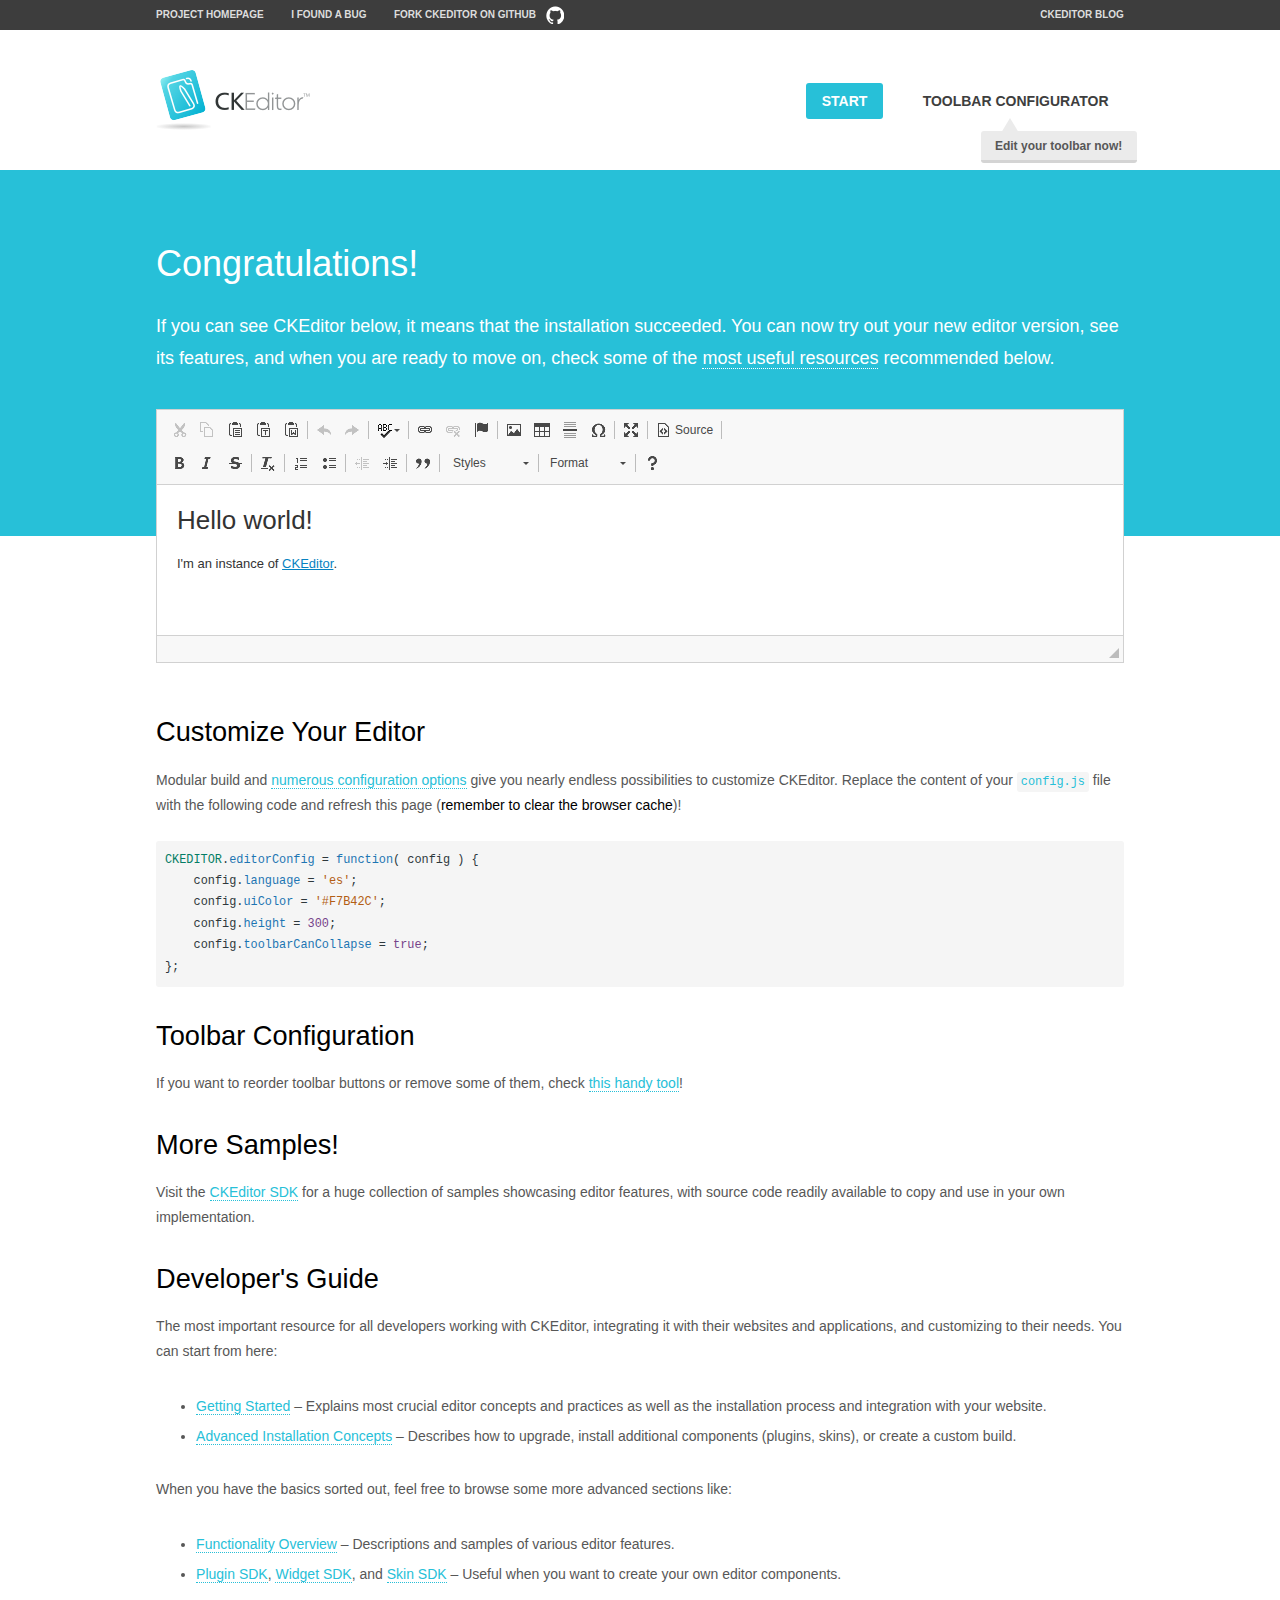
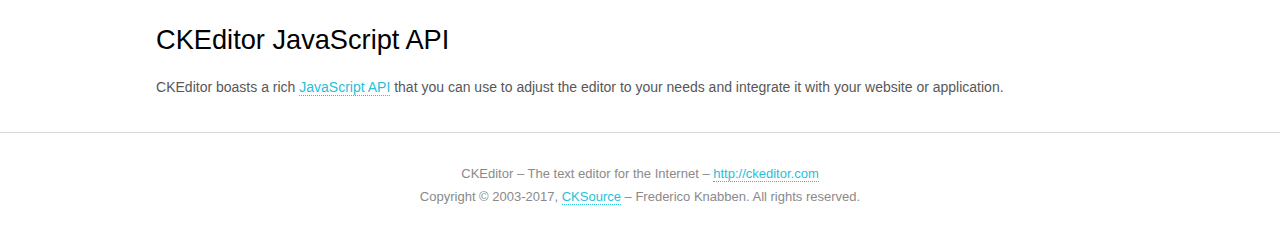
<file: demo/plugins/ckeditor/samples/index.html>
<!DOCTYPE html>
<!--
Copyright (c) 2003-2017, CKSource - Frederico Knabben. All rights reserved.
For licensing, see LICENSE.md or http://ckeditor.com/license
-->
<html>
<head>
	<meta charset="utf-8">
	<title>CKEditor Sample</title>
	<script src="../ckeditor.js"></script>
	<script src="js/sample.js"></script>
	<link rel="stylesheet" href="css/samples.css">
	<link rel="stylesheet" href="toolbarconfigurator/lib/codemirror/neo.css">
</head>
<body id="main">

<nav class="navigation-a">
	<div class="grid-container">
		<ul class="navigation-a-left grid-width-70">
			<li><a href="http://ckeditor.com">Project Homepage</a></li>
			<li><a href="http://dev.ckeditor.com/">I found a bug</a></li>
			<li><a href="http://github.com/ckeditor/ckeditor-dev" class="icon-pos-right icon-navigation-a-github">Fork CKEditor on GitHub</a></li>
		</ul>
		<ul class="navigation-a-right grid-width-30">
			<li><a href="http://ckeditor.com/blog-list">CKEditor Blog</a></li>
		</ul>
	</div>
</nav>

<header class="header-a">
	<div class="grid-container">
		<h1 class="header-a-logo grid-width-30">
			<a href="index.html"><img src="img/logo.png" alt="CKEditor Sample"></a>
		</h1>

		<nav class="navigation-b grid-width-70">
			<ul>
				<li><a href="index.html" class="button-a button-a-background">Start</a></li>
				<li><a href="toolbarconfigurator/index.html" class="button-a">Toolbar configurator <span class="balloon-a balloon-a-nw">Edit your toolbar now!</span></a></li>
			</ul>
		</nav>
	</div>
</header>

<main>
	<div class="adjoined-top">
		<div class="grid-container">
			<div class="content grid-width-100">
				<h1>Congratulations!</h1>
				<p>
					If you can see CKEditor below, it means that the installation succeeded.
					You can now try out your new editor version, see its features, and when you are ready to move on, check some of the <a href="#sample-customize">most useful resources</a> recommended below.
				</p>
			</div>
		</div>
	</div>
	<div class="adjoined-bottom">
		<div class="grid-container">
			<div class="grid-width-100">
				<div id="editor">
					<h1>Hello world!</h1>
					<p>I'm an instance of <a href="http://ckeditor.com">CKEditor</a>.</p>
				</div>
			</div>
		</div>
	</div>

	<div class="grid-container">
		<div class="content grid-width-100">
			<section id="sample-customize">
				<h2>Customize Your Editor</h2>
				<p>Modular build and <a href="http://docs.ckeditor.com/#!/guide/dev_configuration">numerous configuration options</a> give you nearly endless possibilities to customize CKEditor. Replace the content of your <code><a href="../config.js">config.js</a></code> file with the following code and refresh this page (<strong>remember to clear the browser cache</strong>)!</p>
		<pre class="cm-s-neo CodeMirror"><code><span style="padding-right: 0.1px;"><span class="cm-variable">CKEDITOR</span>.<span class="cm-property">editorConfig</span> <span class="cm-operator">=</span> <span class="cm-keyword">function</span>( <span class="cm-def">config</span> ) {</span>
<span style="padding-right: 0.1px;"><span class="cm-tab">	</span><span class="cm-variable-2">config</span>.<span class="cm-property">language</span> <span class="cm-operator">=</span> <span class="cm-string">'es'</span>;</span>
<span style="padding-right: 0.1px;"><span class="cm-tab">	</span><span class="cm-variable-2">config</span>.<span class="cm-property">uiColor</span> <span class="cm-operator">=</span> <span class="cm-string">'#F7B42C'</span>;</span>
<span style="padding-right: 0.1px;"><span class="cm-tab">	</span><span class="cm-variable-2">config</span>.<span class="cm-property">height</span> <span class="cm-operator">=</span> <span class="cm-number">300</span>;</span>
<span style="padding-right: 0.1px;"><span class="cm-tab">	</span><span class="cm-variable-2">config</span>.<span class="cm-property">toolbarCanCollapse</span> <span class="cm-operator">=</span> <span class="cm-atom">true</span>;</span>
<span style="padding-right: 0.1px;">};</span></code></pre>
			</section>

			<section>
				<h2>Toolbar Configuration</h2>
				<p>If you want to reorder toolbar buttons or remove some of them, check <a href="toolbarconfigurator/index.html">this handy tool</a>!</p>
			</section>

			<section>
				<h2>More Samples!</h2>
				<p>Visit the <a href="http://sdk.ckeditor.com">CKEditor SDK</a> for a huge collection of samples showcasing editor features, with source code readily available to copy and use in your own implementation.</p>
			</section>

			<section>
				<h2>Developer's Guide</h2>
				<p>The most important resource for all developers working with CKEditor, integrating it with their websites and applications, and customizing to their needs. You can start from here:</p>
				<ul>
					<li><a href="http://docs.ckeditor.com/#!/guide/dev_installation">Getting Started</a> &ndash; Explains most crucial editor concepts and practices as well as the installation process and integration with your website.</li>
					<li><a href="http://docs.ckeditor.com/#!/guide/dev_advanced_installation">Advanced Installation Concepts</a> &ndash; Describes how to upgrade, install additional components (plugins, skins), or create a custom build.</li>
				</ul>
					<p>When you have the basics sorted out, feel free to browse some more advanced sections like:</p>
				<ul>
					<li><a href="http://docs.ckeditor.com/#!/guide/dev_features">Functionality Overview</a> &ndash; Descriptions and samples of various editor features.</li>
					<li><a href="http://docs.ckeditor.com/#!/guide/plugin_sdk_intro">Plugin SDK</a>, <a href="http://docs.ckeditor.com/#!/guide/widget_sdk_intro">Widget SDK</a>, and <a href="http://docs.ckeditor.com/#!/guide/skin_sdk_intro">Skin SDK</a> &ndash; Useful when you want to create your own editor components.</li>
				</ul>
			</section>

			<section>
				<h2>CKEditor JavaScript API</h2>
				<p>CKEditor boasts a rich <a href="http://docs.ckeditor.com/#!/api">JavaScript API</a> that you can use to adjust the editor to your needs and integrate it with your website or application.</p>
			</section>
		</div>
	</div>
</main>

<footer class="footer-a grid-container">
	<div class="grid-container">
		<p class="grid-width-100">
			CKEditor &ndash; The text editor for the Internet &ndash; <a class="samples" href="http://ckeditor.com/">http://ckeditor.com</a>
		</p>
		<p class="grid-width-100" id="copy">
			Copyright &copy; 2003-2017, <a class="samples" href="http://cksource.com/">CKSource</a> &ndash; Frederico Knabben. All rights reserved.
		</p>
	</div>
</footer>
<script>
	initSample();
</script>

</body>
</html>
</file>
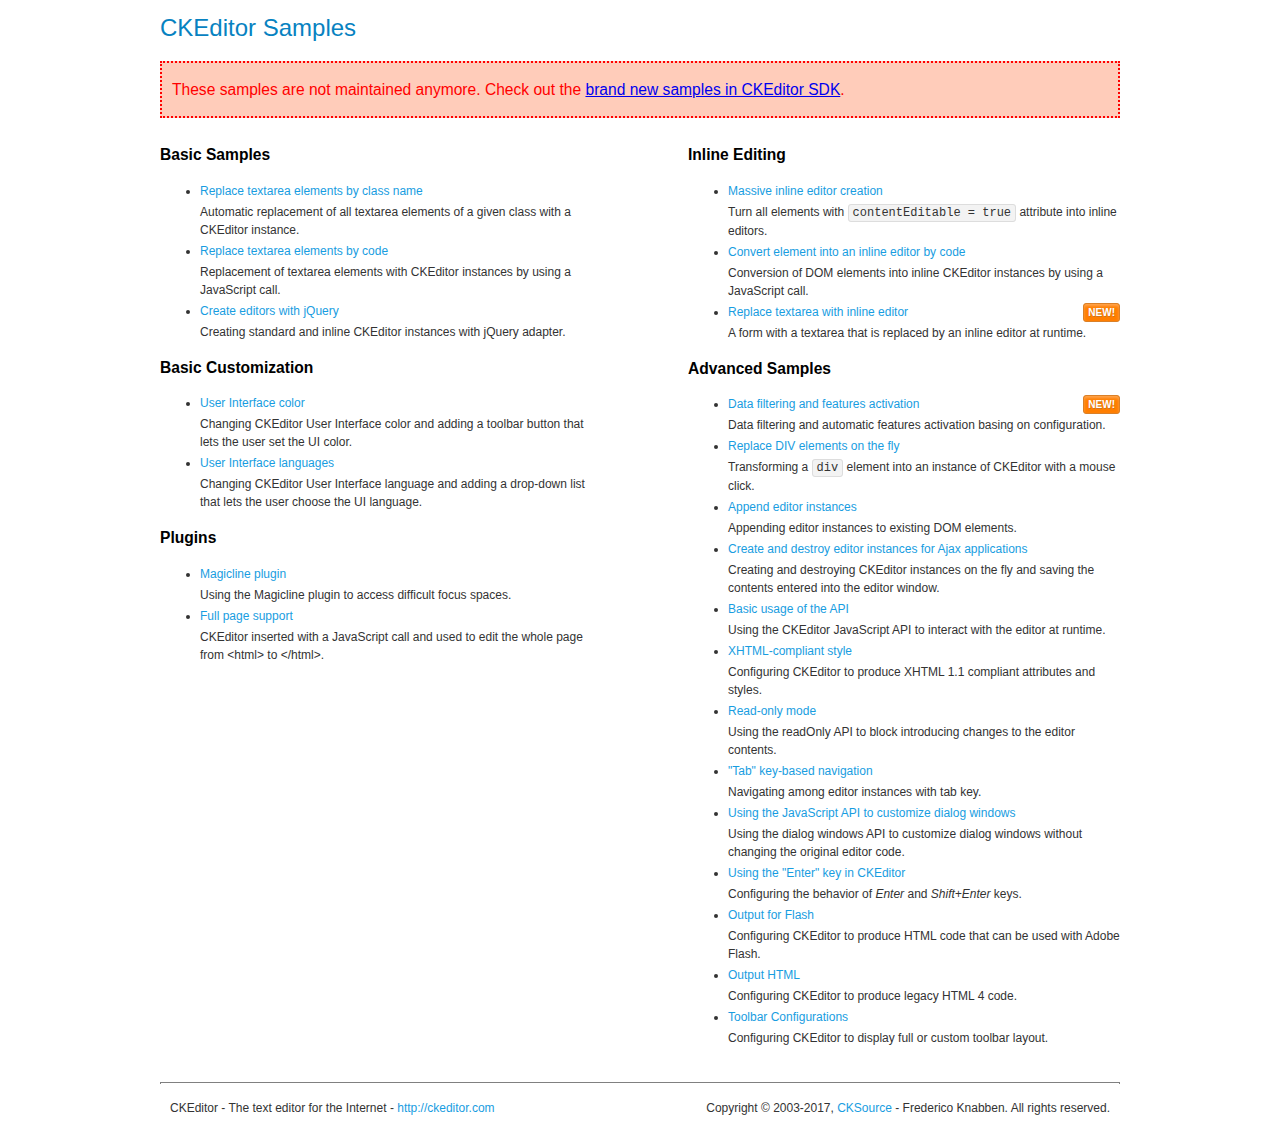
<file: demo/plugins/ckeditor/samples/old/index.html>
<!DOCTYPE html>
<!--
Copyright (c) 2003-2017, CKSource - Frederico Knabben. All rights reserved.
For licensing, see LICENSE.md or http://ckeditor.com/license
-->
<html>
<head>
	<meta charset="utf-8">
	<title>CKEditor Samples</title>
	<link rel="stylesheet" href="sample.css">
</head>
<body>
	<h1 class="samples">
		CKEditor Samples
	</h1>
	<div class="warning deprecated">
		These samples are not maintained anymore. Check out the <a href="http://sdk.ckeditor.com/">brand new samples in CKEditor SDK</a>.
	</div>
	<div class="twoColumns">
		<div class="twoColumnsLeft">
			<h2 class="samples">
				Basic Samples
			</h2>
			<dl class="samples">
				<dt><a class="samples" href="replacebyclass.html">Replace textarea elements by class name</a></dt>
				<dd>Automatic replacement of all textarea elements of a given class with a CKEditor instance.</dd>

				<dt><a class="samples" href="replacebycode.html">Replace textarea elements by code</a></dt>
				<dd>Replacement of textarea elements with CKEditor instances by using a JavaScript call.</dd>

				<dt><a class="samples" href="jquery.html">Create editors with jQuery</a></dt>
				<dd>Creating standard and inline CKEditor instances with jQuery adapter.</dd>
			</dl>

			<h2 class="samples">
				Basic Customization
			</h2>
			<dl class="samples">
				<dt><a class="samples" href="uicolor.html">User Interface color</a></dt>
				<dd>Changing CKEditor User Interface color and adding a toolbar button that lets the user set the UI color.</dd>

				<dt><a class="samples" href="uilanguages.html">User Interface languages</a></dt>
				<dd>Changing CKEditor User Interface language and adding a drop-down list that lets the user choose the UI language.</dd>
			</dl>


			<h2 class="samples">Plugins</h2>
<dl class="samples">
<dt><a class="samples" href="magicline/magicline.html">Magicline plugin</a></dt>
<dd>Using the Magicline plugin to access difficult focus spaces.</dd>

<dt><a class="samples" href="wysiwygarea/fullpage.html">Full page support</a></dt>
<dd>CKEditor inserted with a JavaScript call and used to edit the whole page from &lt;html&gt; to &lt;/html&gt;.</dd>
</dl>
		</div>
		<div class="twoColumnsRight">
			<h2 class="samples">
				Inline Editing
			</h2>
			<dl class="samples">
				<dt><a class="samples" href="inlineall.html">Massive inline editor creation</a></dt>
				<dd>Turn all elements with <code>contentEditable = true</code> attribute into inline editors.</dd>

				<dt><a class="samples" href="inlinebycode.html">Convert element into an inline editor by code</a></dt>
				<dd>Conversion of DOM elements into inline CKEditor instances by using a JavaScript call.</dd>

				<dt><a class="samples" href="inlinetextarea.html">Replace textarea with inline editor</a> <span class="new">New!</span></dt>
				<dd>A form with a textarea that is replaced by an inline editor at runtime.</dd>

				
			</dl>

			<h2 class="samples">
				Advanced Samples
			</h2>
			<dl class="samples">
				<dt><a class="samples" href="datafiltering.html">Data filtering and features activation</a> <span class="new">New!</span></dt>
				<dd>Data filtering and automatic features activation basing on configuration.</dd>

				<dt><a class="samples" href="divreplace.html">Replace DIV elements on the fly</a></dt>
				<dd>Transforming a <code>div</code> element into an instance of CKEditor with a mouse click.</dd>

				<dt><a class="samples" href="appendto.html">Append editor instances</a></dt>
				<dd>Appending editor instances to existing DOM elements.</dd>

				<dt><a class="samples" href="ajax.html">Create and destroy editor instances for Ajax applications</a></dt>
				<dd>Creating and destroying CKEditor instances on the fly and saving the contents entered into the editor window.</dd>

				<dt><a class="samples" href="api.html">Basic usage of the API</a></dt>
				<dd>Using the CKEditor JavaScript API to interact with the editor at runtime.</dd>

				<dt><a class="samples" href="xhtmlstyle.html">XHTML-compliant style</a></dt>
				<dd>Configuring CKEditor to produce XHTML 1.1 compliant attributes and styles.</dd>

				<dt><a class="samples" href="readonly.html">Read-only mode</a></dt>
				<dd>Using the readOnly API to block introducing changes to the editor contents.</dd>

				<dt><a class="samples" href="tabindex.html">"Tab" key-based navigation</a></dt>
				<dd>Navigating among editor instances with tab key.</dd>


				
<dt><a class="samples" href="dialog/dialog.html">Using the JavaScript API to customize dialog windows</a></dt>
<dd>Using the dialog windows API to customize dialog windows without changing the original editor code.</dd>

<dt><a class="samples" href="enterkey/enterkey.html">Using the &quot;Enter&quot; key in CKEditor</a></dt>
<dd>Configuring the behavior of <em>Enter</em> and <em>Shift+Enter</em> keys.</dd>

<dt><a class="samples" href="htmlwriter/outputforflash.html">Output for Flash</a></dt>
<dd>Configuring CKEditor to produce HTML code that can be used with Adobe Flash.</dd>

<dt><a class="samples" href="htmlwriter/outputhtml.html">Output HTML</a></dt>
<dd>Configuring CKEditor to produce legacy HTML 4 code.</dd>

<dt><a class="samples" href="toolbar/toolbar.html">Toolbar Configurations</a></dt>
<dd>Configuring CKEditor to display full or custom toolbar layout.</dd>

			</dl>
		</div>
	</div>
	<div id="footer">
		<hr>
		<p>
			CKEditor - The text editor for the Internet - <a class="samples" href="http://ckeditor.com/">http://ckeditor.com</a>
		</p>
		<p id="copy">
			Copyright &copy; 2003-2017, <a class="samples" href="http://cksource.com/">CKSource</a> - Frederico Knabben. All rights reserved.
		</p>
	</div>
</body>
</html>
</file>
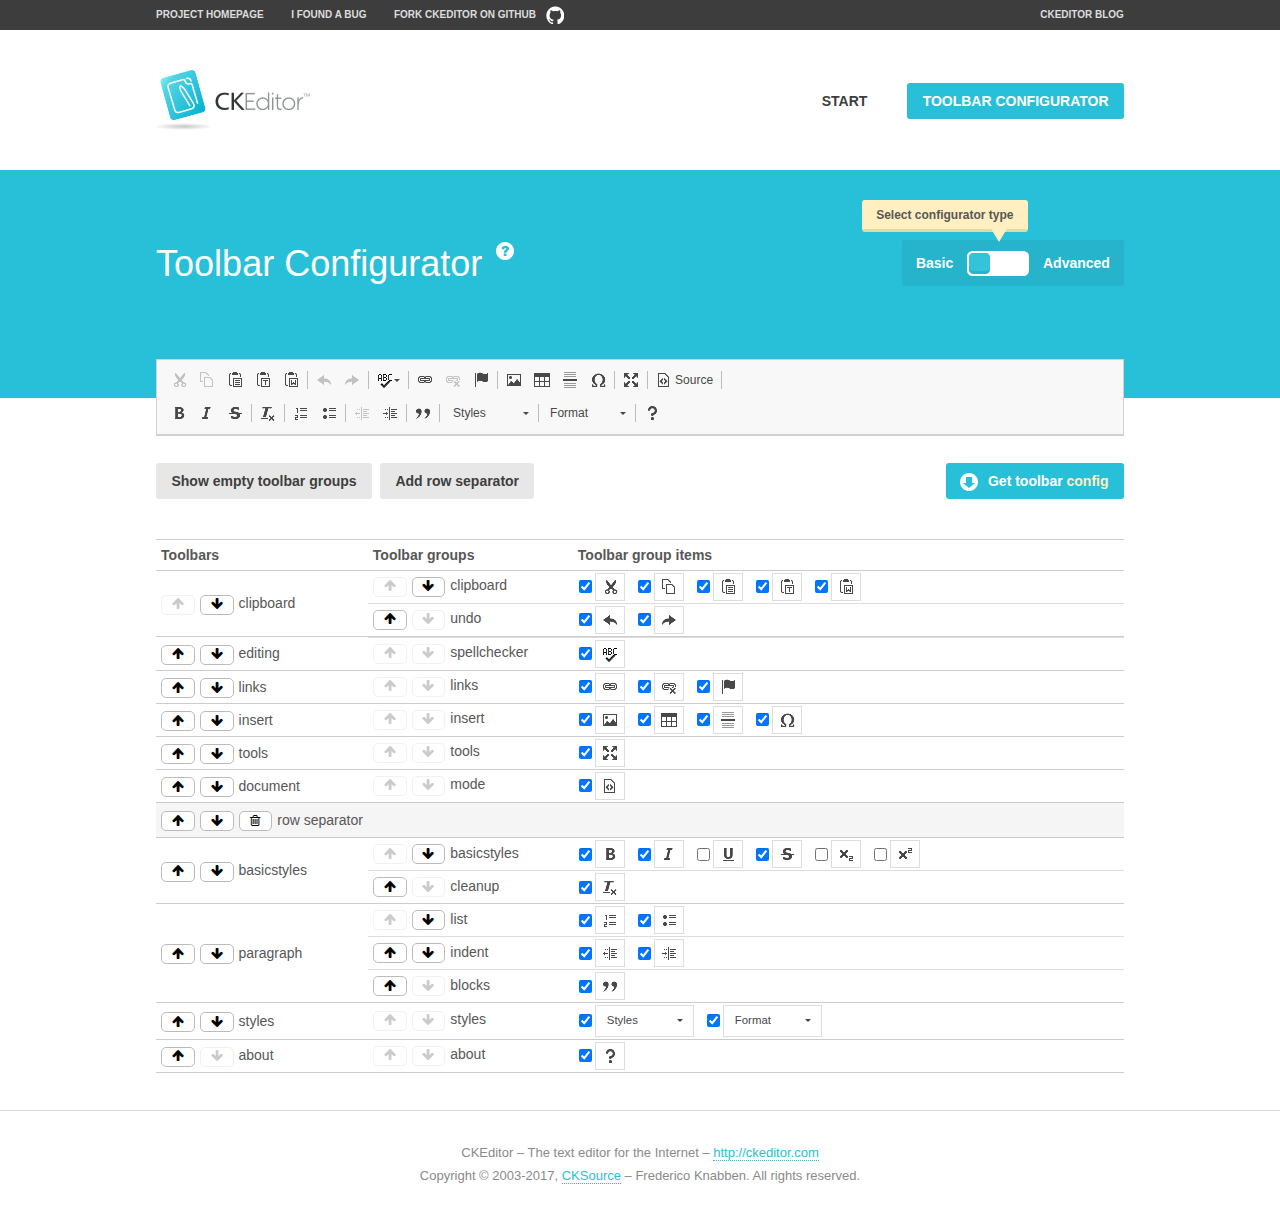
<file: demo/plugins/ckeditor/samples/toolbarconfigurator/index.html>
<!DOCTYPE html>
<!--
Copyright (c) 2003-2017, CKSource - Frederico Knabben. All rights reserved.
For licensing, see LICENSE.md or http://ckeditor.com/license
-->
<!--[if IE 8]><html class="ie8"><![endif]-->
<!--[if gt IE 8]><html><![endif]-->
<!--[if !IE]><!--><html><!--<![endif]-->
<head>
	<meta charset="utf-8">
	<title>Toolbar Configurator</title>
	<script src="../../ckeditor.js"></script>
	<script>
		if ( CKEDITOR.env.ie && CKEDITOR.env.version < 9 )
			CKEDITOR.tools.enableHtml5Elements( document );
	</script>
	<link rel="stylesheet" href="lib/codemirror/codemirror.css">
	<link rel="stylesheet" href="lib/codemirror/show-hint.css">
	<link rel="stylesheet" href="lib/codemirror/neo.css">
	<link rel="stylesheet" href="css/fontello.css">
	<link rel="stylesheet" href="../css/samples.css">
</head>
<body id="toolbar">

<nav class="navigation-a">
	<div class="grid-container">
		<ul class="navigation-a-left grid-width-70">
			<li><a href="http://ckeditor.com">Project Homepage</a></li>
			<li><a href="http://dev.ckeditor.com/">I found a bug</a></li>
			<li><a href="http://github.com/ckeditor/ckeditor-dev" class="icon-pos-right icon-navigation-a-github">Fork CKEditor on GitHub</a></li>
		</ul>
		<ul class="navigation-a-right grid-width-30">
			<li><a href="http://ckeditor.com/blog-list">CKEditor Blog</a></li>
		</ul>
	</div>
</nav>

<header class="header-a">
	<div class="grid-container">
		<h1 class="header-a-logo grid-width-30">
			<a href="../index.html"><img src="../img/logo.png" alt="CKEditor Logo"></a>
		</h1>
		<nav class="navigation-b grid-width-70">
			<ul>
				<li><a href="../index.html"  class="button-a">Start</a></li>
				<li><a href="index.html"  class="button-a button-a-background">Toolbar configurator</a></li>
			</ul>
		</nav>
	</div>
</header>

<main>
	<div class="adjoined-top">
		<div class="grid-container">
			<div class="content grid-width-100">
				<div class="grid-container-nested">
					<h1 class="grid-width-60">
						Toolbar Configurator
						<a href="#help-content" type="button" title="Configurator help" id="help" class="button-a button-a-background button-a-no-text icon-pos-left icon-question-mark">Help</a>
					</h1>

					<div class="grid-width-40 grid-switch-magic">
						<div class="switch">
							<span class="balloon-a balloon-a-se">Select configurator type</span>
							<input type="radio" name="radio" data-num="1" id="radio-basic" />
							<input type="radio" name="radio" data-num="2" id="radio-advanced" />
							<label data-for="1" for="radio-basic">Basic</label>
							<span class="switch-inner">
								<span class="handler"></span>
							</span>
							<label data-for="2" for="radio-advanced">Advanced</label>
						</div>
					</div>
				</div>
			</div>
		</div>
	</div>
	<div class="adjoined-bottom">
		<div class="grid-container">
			<div class="grid-width-100">
				<div class="editors-container">
					<div id="editor-basic"></div>
					<div id="editor-advanced"></div>
				</div>
			</div>
		</div>
	</div>

	<div class="grid-container configurator">
		<div class="content grid-width-100">
			<div class="configurator">
				<div>
					<div id="toolbarModifierWrapper"></div>
				</div>
			</div>
		</div>
	</div>

	<div id="help-content">
		<div class="grid-container">
			<div class="grid-width-100">
				<h2>What Am I Doing Here?</h2>

				<div class="grid-container grid-container-nested">
					<div class="basic">
						<div class="grid-width-50">
							<p>Arrange <a href="http://docs.ckeditor.com/#!/api/CKEDITOR.config-cfg-toolbarGroups">toolbar groups</a>, toggle <a href="http://docs.ckeditor.com/#!/api/CKEDITOR.config-cfg-removeButtons">button visibility</a> according to your needs and get your toolbar configuration.</p>
							<p>You can replace the content of the <a href="../../config.js"><code>config.js</code></a> file with the generated configuration. If you already set some configuration options you will need to merge both configurations.</p>
						</div>
						<div class="grid-width-50">
							<p>Read more about different ways of <a href="http://docs.ckeditor.com/#!/guide/dev_configuration">setting configuration</a> and do not forget about <strong>clearing browser cache</strong>.</p>
							<p>Arranging toolbar groups is the recommended way of configuring the toolbar, but if you need more freedom you can use the <a href="#advanced">advanced configurator</a>.</p>
						</div>
					</div>
					<div class="advanced" style="display: none;">
						<div class="grid-width-50">
							<p>With this code editor you can edit your <a href="http://docs.ckeditor.com/#!/api/CKEDITOR.config-cfg-toolbar">toolbar configuration</a> live.</p>
							<p>You can replace the content of the <a href="../../config.js"><code>config.js</code></a> file with the generated configuration. If you already set some configuration options you will need to merge both configurations.</p>
						</div>
						<div class="grid-width-50">
							<p>Read more about different ways of <a href="http://docs.ckeditor.com/#!/guide/dev_configuration">setting configuration</a> and do not forget about <strong>clearing browser cache</strong>.</p>
						</div>
					</div>
				</div>

				<p class="grid-container grid-container-nested">
					<button type="button" class="help-content-close grid-width-100 button-a button-a-background">Got it. Let's play!</button>
				</p>
			</div>
		</div>
	</div>
</main>

<footer class="footer-a grid-container">
	<p class="grid-width-100">
		CKEditor &ndash; The text editor for the Internet &ndash; <a class="samples" href="http://ckeditor.com/">http://ckeditor.com</a>
	</p>
	<p class="grid-width-100" id="copy">
		Copyright &copy; 2003-2017, <a class="samples" href="http://cksource.com/">CKSource</a> &ndash; Frederico Knabben. All rights reserved.
	</p>
</footer>

<script src="lib/codemirror/codemirror.js"></script>
<script src="lib/codemirror/javascript.js"></script>
<script src="lib/codemirror/show-hint.js"></script>

<script src="js/fulltoolbareditor.js"></script>
<script src="js/abstracttoolbarmodifier.js"></script>
<script src="js/toolbarmodifier.js"></script>
<script src="js/toolbartextmodifier.js"></script>
<script src="../js/sf.js"></script>

<script>
	( function() {
		'use strict';

		var mode = ( window.location.hash.substr( 1 ) === 'advanced' ) ? 'advanced' : 'basic',
			configuratorSection = CKEDITOR.document.findOne( 'main > .grid-container.configurator' ),
			basicInstruction = CKEDITOR.document.findOne( '#help-content .basic' ),
			advancedInstruction = CKEDITOR.document.findOne( '#help-content .advanced' ),

			// Configurator mode switcher.
			modeSwitchBasic = CKEDITOR.document.getById( 'radio-basic' ),
			modeSwitchAdvanced = CKEDITOR.document.getById( 'radio-advanced' );

		// Initial setup
		function updateSwitcher() {
			if ( mode === 'advanced' ) {
				modeSwitchAdvanced.$.checked = true;
			} else {
				modeSwitchBasic.$.checked = true;
			}
		}

		updateSwitcher();

		CKEDITOR.document.getWindow().on( 'hashchange', function( e ) {
			var hash = window.location.hash.substr( 1 );
			if ( !( hash === 'advanced' || hash === 'basic' ) ) {
				return;
			}
			mode = hash;
			onToolbarsDone( mode );
		} );

		CKEDITOR.document.getWindow().on( 'resize', function() {
			updateToolbar( ( mode === 'basic' ? toolbarModifier : toolbarTextModifier )[ 'editorInstance' ] );
		} );

		function onRefresh( modifier ) {
			modifier = modifier || this;

			if ( mode === 'basic' && modifier instanceof ToolbarConfigurator.ToolbarTextModifier ) {
				return;
			}

			// CodeMirror container becomes visible, so we need to refresh and to avoid rendering problems.
			if ( mode === 'advanced' && modifier instanceof ToolbarConfigurator.ToolbarTextModifier ) {
				modifier.codeContainer.refresh();
			}

			updateToolbar( modifier.editorInstance );
		}

		function updateToolbar( editor ) {
			var editorContainer = editor.container;

			// Not always editor is loaded.
			if ( !editorContainer ) {
				return;
			}

			var displayStyle = editorContainer.getStyle( 'display' );

			editorContainer.setStyle( 'display', 'block' );

			var newHeight = editorContainer.getSize( 'height' );

			var newMarginTop = parseInt( editorContainer.getComputedStyle( 'margin-top' ), 10 );
			newMarginTop = ( isNaN( newMarginTop ) ? 0 : Number( newMarginTop ) );

			var newMarginBottom = parseInt( editorContainer.getComputedStyle( 'margin-bottom' ), 10 );
			newMarginBottom = ( isNaN( newMarginBottom ) ? 0 : Number( newMarginBottom ) );

			var result = newHeight + newMarginTop + newMarginBottom;

			editorContainer.setStyle( 'display', displayStyle );

			editor.container.getAscendant( 'div' ).setStyle( 'height', result + 'px' );
		}

		var toolbarModifier = new ToolbarConfigurator.ToolbarModifier( 'editor-basic' );

		var done = 0;
		toolbarModifier.init( onToolbarInit );
		toolbarModifier.onRefresh = onRefresh;

		CKEDITOR.document.getById( 'toolbarModifierWrapper' ).append( toolbarModifier.mainContainer );

		var toolbarTextModifier = new ToolbarConfigurator.ToolbarTextModifier( 'editor-advanced' );
		toolbarTextModifier.init( onToolbarInit );
		toolbarTextModifier.onRefresh = onRefresh;

		function onToolbarInit() {
			if ( ++done === 2 ) {
				onToolbarsDone();

				positionSticky.watch( CKEDITOR.document.findOne( '.toolbar' ), function() {
					return mode === 'advanced';
				} );
			}
		}

		function onToolbarsDone() {
			if ( mode === 'basic' ) {
				toggleModeBasic( false );
			} else {
				toggleModeAdvanced( false );
			}

			updateSwitcher();

			setTimeout( function() {
				CKEDITOR.document.findOne( '.editors-container' ).addClass( 'active' );
				CKEDITOR.document.findOne( '#toolbarModifierWrapper' ).addClass( 'active' );
			}, 200 );
		}

		CKEDITOR.document.getById( 'toolbarModifierWrapper' ).append( toolbarTextModifier.mainContainer );

		function toogleModeSwitch( onElement, offElement, onModifier, offModifier ) {
			onElement.addClass( 'fancy-button-active' );
			offElement.removeClass( 'fancy-button-active' );

			onModifier.showUI();
			offModifier.hideUI();
		}

		function toggleModeBasic( callOnRefresh ) {
			callOnRefresh = ( callOnRefresh !== false );
			mode = 'basic';
			window.location.hash = '#basic';
			toogleModeSwitch( modeSwitchBasic, modeSwitchAdvanced, toolbarModifier, toolbarTextModifier );

			configuratorSection.removeClass( 'freed-width' );
			basicInstruction.show();
			advancedInstruction.hide();

			callOnRefresh && onRefresh( toolbarModifier );
		}

		function toggleModeAdvanced( callOnRefresh ) {
			callOnRefresh = ( callOnRefresh !== false );
			mode = 'advanced';
			window.location.hash = '#advanced';
			toogleModeSwitch( modeSwitchAdvanced, modeSwitchBasic, toolbarTextModifier, toolbarModifier );

			configuratorSection.addClass( 'freed-width' );
			advancedInstruction.show();
			basicInstruction.hide();

			callOnRefresh && onRefresh( toolbarTextModifier );
		}

		modeSwitchBasic.on( 'click', toggleModeBasic );
		modeSwitchAdvanced.on( 'click', toggleModeAdvanced );

		//
		// Position:sticky for the toolbar.
		//

		// Will make elements behave like they were styled with position:sticky.
		var positionSticky = {
			// Store object: {
			// 		element: CKEDITOR.dom.element, // Element which will float.
			// 		placeholder: CKEDITOR.dom.element, // Placeholder which is place to prevent page bounce.
			// 		isFixed: boolean // Whether element float now.
			// }
			watched: [],

			active: [],

			staticContainer: null,

			init: function() {
				var element = CKEDITOR.dom.element.createFromHtml(
					'<div class="staticContainer">' +
						'<div class="grid-container" >' +
							'<div class="grid-width-100">' +
								'<div class="inner"></div>' +
							'</div>' +
						'</div>' +
					'</div>' );

				this.staticContainer = element.findOne( '.inner' );

				CKEDITOR.document.getBody().append( element );
			},

			watch: function( element, preventFunc ) {
				this.watched.push( {
					element: element,
					placeholder: new CKEDITOR.dom.element( 'div' ),
					isFixed: false,
					preventFunc: preventFunc
				} );
			},

			checkAll: function() {
				for ( var i = 0; i < this.watched.length; i++ ) {
					this.check( this.watched[ i ] );
				}
			},

			check: function( element ) {
				var isFixed = element.isFixed;
				var shouldBeFixed = this.shouldBeFixed( element );

				// Nothing to be done.
				if ( isFixed === shouldBeFixed ) {
					return;
				}

				var placeholder = element.placeholder;

				if ( isFixed ) {
					// Unfixing.

					element.element.insertBefore( placeholder );
					placeholder.remove();

					element.element.removeStyle( 'margin' );

					this.active.splice( CKEDITOR.tools.indexOf( this.active, element ), 1 );

				} else {
					// Fixing.
					placeholder.setStyle( 'width', element.element.getSize( 'width' ) + 'px' );
					placeholder.setStyle( 'height', element.element.getSize( 'height' ) + 'px' );
					placeholder.setStyle( 'margin-bottom', element.element.getComputedStyle( 'margin-bottom' ) );
					placeholder.setStyle( 'display', element.element.getComputedStyle( 'display' ) );
					placeholder.insertAfter( element.element );

					this.staticContainer.append( element.element );

					this.active.push( element );
				}

				element.isFixed = !element.isFixed;
			},

			shouldBeFixed: function( element ) {
				if ( element.preventFunc && element.preventFunc() ) {
					return false;
				}

				// If element is already fixed we are checking it's placeholder.
				var related = ( element.isFixed ? element.placeholder : element.element ),
					clientRect = related.$.getBoundingClientRect(),
					staticHeight = this.staticContainer.getSize('height' ),
					elemHeight = element.element.getSize( 'height' );

				if ( element.isFixed ) {
					return ( clientRect.top + elemHeight < staticHeight );
				} else {
					return ( clientRect.top < staticHeight );
				}
			}
		};

		positionSticky.init();

		CKEDITOR.document.getWindow().on( 'scroll',
			new CKEDITOR.tools.eventsBuffer( 100, positionSticky.checkAll, positionSticky ).input
		);

		// Make the toolbar sticky.
		positionSticky.watch( CKEDITOR.document.findOne( '.editors-container' ) );

		// Help button and help-content.
		( function() {
			var helpButton = CKEDITOR.document.getById( 'help' ),
				helpContent = CKEDITOR.document.getById( 'help-content' );

			// Don't show help button on IE8 because it's unsupported by Pico Modal.
			if ( CKEDITOR.env.ie && CKEDITOR.env.version == 8 ) {
				helpButton.hide();
			} else {
				// Display help modal when the button is clicked.
				helpButton.on( 'click', function( evt ) {
					SF.modal( {
						// Clone modal content from DOM.
						content: helpContent.getHtml(),

						afterCreate: function( modal ) {
							// Enable modal content button to close the modal.
							new CKEDITOR.dom.element( modal.modalElem() ).findOne( '.help-content-close' ).once( 'click', modal.close );
						}
					} ).show();
				} );
			}
		} )();
	} )();
</script>
</body>
</html>
</file>
<file: demo/plugins/ckeditor/samples/css/samples.css>
/**
 * @license Copyright (c) 2003-2017, CKSource - Frederico Knabben. All rights reserved.
 * For licensing, see LICENSE.md or http://ckeditor.com/license
 */
@media (max-width: 900px) {
  .global-is-mobile-hidden {
    display: none !important;
  }
}
article,
aside,
details,
figcaption,
figure,
footer,
header,
hgroup,
main,
menu,
nav,
section {
  display: block;
}
body,
html {
  margin: 0;
  padding: 0;
  font: 16px / 1.8 Arial, 'Helvetica Neue', Helvetica, sans-serif;
  font-weight: 300;
  color: #575757;
}
.grid-width-10 {
  width: 10%;
}
.grid-width-20 {
  width: 20%;
}
.grid-width-30 {
  width: 30%;
}
.grid-width-40 {
  width: 40%;
}
.grid-width-50 {
  width: 50%;
}
.grid-width-60 {
  width: 60%;
}
.grid-width-70 {
  width: 70%;
}
.grid-width-80 {
  width: 80%;
}
.grid-width-90 {
  width: 90%;
}
.grid-width-100 {
  width: 100%;
}
@media (max-width: 900px) {
  .grid-width-10,
  .grid-width-20,
  .grid-width-30,
  .grid-width-40,
  .grid-width-50,
  .grid-width-60,
  .grid-width-70,
  .grid-width-80,
  .grid-width-90,
  .grid-width-100 {
    width: 100%;
  }
}
*[class*="grid-width"] {
  -webkit-box-sizing: border-box;
  -moz-box-sizing: border-box;
  box-sizing: border-box;
  padding-left: 4%;
  padding-right: 4%;
  float: left;
}
*[class*="grid-width"]:after,
.grid-container:after,
*[class*="grid-width"]:before,
.grid-container:before {
  content: '';
  display: block;
  overflow: hidden;
  visibility: hidden;
  font-size: 0;
  line-height: 0;
  width: 0;
  height: 0;
}
*[class*="grid-width"]:after,
.grid-container:after {
  clear: both;
}
.grid-container {
  -webkit-box-sizing: border-box;
  -moz-box-sizing: border-box;
  box-sizing: border-box;
  margin-left: auto;
  margin-right: auto;
}
.grid-container-nested *[class*="grid-width"]:first-child {
  padding-left: 0;
}
.grid-container-nested *[class*="grid-width"]:last-child {
  padding-right: 0;
}
@media (max-width: 900px) {
  .grid-container-nested *[class*="grid-width"]:first-child {
    padding-left: 4%;
  }
  .grid-container-nested *[class*="grid-width"]:last-child {
    padding-right: 4%;
  }
}
.header-a {
  min-height: 140px;
  overflow: hidden;
}
.header-a .header-a-logo {
  margin: 40px 0 0;
}
@media (max-width: 900px) {
  .header-a .header-a-logo {
    text-align: center;
  }
}
.header-a .header-a-logo img {
  border: transparent;
}
.navigation-a {
  height: 30px;
  background: #3D3D3D;
  position: absolute;
  left: 0;
  right: 0;
  top: 0;
  padding: 0;
  overflow: hidden;
}
@media (max-width: 900px) {
  .navigation-a {
    text-align: center;
  }
}
.navigation-a ul {
  list-style: none;
  margin: 0;
  overflow: hidden;
}
.navigation-a ul li,
.navigation-a ul li a {
  display: inline-block;
}
@media (max-width: 900px) {
  .navigation-a ul {
    width: auto;
    text-overflow: ellipsis;
    white-space: nowrap;
    display: inline-block;
    float: none;
  }
  .navigation-a ul:before,
  .navigation-a ul:after {
    display: none;
  }
}
.navigation-a ul.navigation-a-left {
  text-align: left;
}
@media (max-width: 900px) {
  .navigation-a ul.navigation-a-left {
    padding-right: 0;
  }
}
.navigation-a ul.navigation-a-right {
  text-align: right;
}
@media (max-width: 900px) {
  .navigation-a ul.navigation-a-right {
    padding-left: 23px;
  }
}
.navigation-a ul li + li {
  margin-left: 23px;
}
.navigation-a ul li a {
  font-size: 10px;
  font-size: 0.625rem;
  line-height: 18px;
  line-height: 1.13rem;
  line-height: 30px;
  float: left;
  color: #ddd;
  font-weight: bold;
  text-decoration: none;
  text-transform: uppercase;
}
.navigation-a ul li a:hover {
  cursor: pointer;
  color: #fff;
}
.icon-navigation-a-github:before,
.icon-navigation-a-github:after {
  background-image: url("[data-uri]");
}
.navigation-b {
  text-align: right;
  margin: 52px 0 0;
  overflow: visible;
}
@media (max-width: 900px) {
  .navigation-b {
    text-align: center;
    margin-top: 20px;
    padding: 0;
  }
}
.navigation-b ul {
  padding: 0;
  list-style: none;
  margin: 0;
  overflow: visible;
}
.navigation-b ul li,
.navigation-b ul li a {
  display: inline-block;
}
@media (max-width: 900px) {
  .navigation-b ul {
    display: table;
    width: 100%;
    padding-bottom: 1.5em;
  }
}
@media (max-width: 900px) {
  .navigation-b ul li {
    display: table-row;
  }
}
.navigation-b ul li + li {
  margin-left: 20px;
}
@media (max-width: 900px) {
  .navigation-b ul li + li {
    margin-left: 0;
  }
}
.navigation-b ul li a {
  -webkit-box-sizing: border-box;
  -moz-box-sizing: border-box;
  box-sizing: border-box;
  text-transform: uppercase;
  text-decoration: none;
  outline: none;
}
@media (max-width: 900px) {
  .navigation-b ul li a {
    width: 100%;
    -webkit-border-radius: 0;
    -webkit-background-clip: padding-box;
    -moz-border-radius: 0;
    -moz-background-clip: padding;
    border-radius: 0;
    background-clip: padding-box;
  }
}
.footer-a {
  font-size: 13px;
  font-size: 0.8125rem;
  line-height: 23.4px;
  line-height: 1.46rem;
  padding-top: 2.25em;
  padding-bottom: 2.25em;
  overflow: hidden;
  color: #8a8a8a;
}
.footer-a a {
  color: #27C0D8;
  text-decoration: none;
  border-bottom: 1px dotted #27C0D8;
}
.footer-a a:hover {
  color: #23adc2;
}
.footer-a p {
  margin: 0;
  display: inline-block;
  text-align: center;
}
.content {
  font-size: 14px;
  font-size: 0.875rem;
  line-height: 25.2px;
  line-height: 1.57rem;
  overflow: hidden;
  padding-top: 1.5em;
  padding-bottom: 1.5em;
}
.content p {
  margin: 0.75em 0;
}
.content ul,
.content ol,
.content pre,
.content blockquote,
.content textarea:not([class^="cke"]),
.content .cke {
  margin: 1.875em 0;
}
.content code,
.content kbd {
  -webkit-border-radius: 3px;
  -webkit-background-clip: padding-box;
  -moz-border-radius: 3px;
  -moz-background-clip: padding;
  border-radius: 3px;
  background-clip: padding-box;
  padding: 3px 4px;
}
.content pre,
.content code,
.content kbd,
.content blockquote {
  background: #f5f5f5;
}
.content blockquote,
.content pre {
  background: none;
  border-left: 4px solid #27C0D8;
  padding: 1.5em 2.25em;
}
.content p a,
.content ul a,
.content ol a,
.content blockquote a,
.content h1 a,
.content h2 a,
.content h3 a,
.content h4 a,
.content h5 a {
  color: #27C0D8;
  text-decoration: none;
  border-bottom: 1px dotted #27C0D8;
}
.content p a:hover,
.content ul a:hover,
.content ol a:hover,
.content blockquote a:hover,
.content h1 a:hover,
.content h2 a:hover,
.content h3 a:hover,
.content h4 a:hover,
.content h5 a:hover {
  color: #23adc2;
}
.content h1,
.content h2,
.content h3,
.content h4,
.content h5 {
  color: #000;
  font-weight: 100;
}
.content h1 code,
.content h2 code,
.content h3 code,
.content h4 code,
.content h5 code,
.content h1 kbd,
.content h2 kbd,
.content h3 kbd,
.content h4 kbd,
.content h5 kbd {
  font-size: inherit;
}
.content h1 a.content-heading-anchor,
.content h2 a.content-heading-anchor,
.content h3 a.content-heading-anchor,
.content h4 a.content-heading-anchor,
.content h5 a.content-heading-anchor {
  font-weight: 100;
  vertical-align: middle;
  opacity: 0;
  border: 0;
}
.content h1:hover a.content-heading-anchor,
.content h2:hover a.content-heading-anchor,
.content h3:hover a.content-heading-anchor,
.content h4:hover a.content-heading-anchor,
.content h5:hover a.content-heading-anchor {
  opacity: 1;
}
.content h1:target a,
.content h2:target a,
.content h3:target a,
.content h4:target a,
.content h5:target a {
  -webkit-animation: targetLinkOpacity 0.5s linear alternate;
  -moz-animation: targetLinkOpacity 0.5s linear alternate;
  -o-animation: targetLinkOpacity 0.5s linear alternate;
  animation: targetLinkOpacity 0.5s linear alternate;
  opacity: 1;
}
.content input,
.content select,
.content textarea:not([class^="cke"]) {
  -webkit-border-radius: 3px;
  -webkit-background-clip: padding-box;
  -moz-border-radius: 3px;
  -moz-background-clip: padding;
  border-radius: 3px;
  background-clip: padding-box;
  -webkit-box-shadow: inset 0 1px 1px rgba(0, 0, 0, 0.08);
  -moz-box-shadow: inset 0 1px 1px rgba(0, 0, 0, 0.08);
  box-shadow: inset 0 1px 1px rgba(0, 0, 0, 0.08);
  font: inherit;
  color: inherit;
  border: 1px solid #D9D9D9;
  padding: .2em .5em;
}
.content input:focus,
.content select:focus,
.content textarea:not([class^="cke"]):focus {
  border-color: #66afe9;
  outline: 0;
  -webkit-box-shadow: inset 0 1px 1px rgba(0, 0, 0, 0.08), 0 0 8px #93c6ef;
  -moz-box-shadow: inset 0 1px 1px rgba(0, 0, 0, 0.08), 0 0 8px #93c6ef;
  box-shadow: inset 0 1px 1px rgba(0, 0, 0, 0.08), 0 0 8px #93c6ef;
}
.content abbr {
  border-bottom: 1px dotted #666;
  cursor: pointer;
}
.content blockquote {
  font-style: italic;
  font-family: Georgia, Times, "Times New Roman", serif;
  font-size: 16px;
  font-size: 1rem;
  line-height: 28.8px;
  line-height: 1.8rem;
}
.content em {
  font-style: italic;
}
.content h1 {
  font-size: 36px;
  font-size: 2.25rem;
  line-height: 64.8px;
  line-height: 4.05rem;
  margin: 1.125em 0 0;
}
.content h2 {
  font-size: 27.2px;
  font-size: 1.7rem;
  line-height: 48.96px;
  line-height: 3.06rem;
  margin: 0.9em 0 0;
}
.content h3 {
  font-size: 24px;
  font-size: 1.5rem;
  line-height: 43.2px;
  line-height: 2.7rem;
  font-weight: 500;
  margin: 0.75em 0 0;
}
.content h4 {
  font-size: 19.2px;
  font-size: 1.2rem;
  line-height: 34.56px;
  line-height: 2.16rem;
  font-weight: 500;
  margin: 0.75em 0 0;
}
.content h5 {
  font-size: 17.6px;
  font-size: 1.1rem;
  line-height: 31.68px;
  line-height: 1.98rem;
  font-weight: 500;
  margin: 0.75em 0 0;
}
.content hr {
  border: 0;
  border-top: 4px solid #D9D9D9;
  margin: 1.5em 0;
}
.content input[type="text"] {
  height: 1.8em;
  line-height: 1.8em;
}
.content input[type="button"] {
  -webkit-appearance: button;
  -moz-appearance: button;
  appearance: button;
}
.content kbd {
  font-size: 12px;
  font-size: 0.75rem;
  line-height: 21.6px;
  line-height: 1.35rem;
  font-family: Arial, 'Helvetica Neue', Helvetica, sans-serif;
  padding: 2px 6px;
  -webkit-box-shadow: 0 0 4px #fff inset, 0 2px 0 #D9D9D9;
  -moz-box-shadow: 0 0 4px #fff inset, 0 2px 0 #D9D9D9;
  box-shadow: 0 0 4px #fff inset, 0 2px 0 #D9D9D9;
}
.content p img {
  vertical-align: middle;
}
.content p pre {
  padding: 1.5em;
}
.content pre {
  padding: 0;
  border: 0;
  tab-size: 4;
  -o-tab-size: 4;
  -moz-tab-size: 4;
}
.content pre,
.content code {
  font-size: 11.89px;
  font-size: 0.743rem;
  line-height: 21.4px;
  line-height: 1.34rem;
  font-family: Consolas, Menlo, Monaco, Lucida Console, Liberation Mono, DejaVu Sans Mono, Bitstream Vera Sans Mono, Courier New, monospace, serif;
}
.content pre a,
.content code a {
  border: 0;
}
.content pre code {
  padding: 0.75em;
  display: block;
}
.content strong {
  color: #000;
}
.content ul ul,
.content ol ul,
.content ul ol,
.content ol ol {
  margin: 0.75em 0;
}
.content ul li,
.content ol li {
  font-size: 14px;
  font-size: 0.875rem;
  line-height: 30.24px;
  line-height: 1.89rem;
}
.content textarea:not([class^="cke"]) {
  width: 100%;
}
.content div.todo {
  border: 2px dotted #444;
  padding: 10px;
  margin: 60px 0 10px 0;
  /* Remove me some day */
}
.content div.todo:before {
  content: "TODO";
  font-weight: bold;
}
body a.button-a,
body button.button-a,
body input.button-a {
  -webkit-border-radius: 3px;
  -webkit-background-clip: padding-box;
  -moz-border-radius: 3px;
  -moz-background-clip: padding;
  border-radius: 3px;
  background-clip: padding-box;
  font-size: 14px;
  font-size: 0.875rem;
  line-height: 25.2px;
  line-height: 1.57rem;
  height: 36px;
  line-height: 36px;
  padding: 0 1.1em;
  font-weight: 700;
  color: #3e3e3e;
  white-space: nowrap;
  text-decoration: none;
  display: inline-block;
  cursor: pointer;
  border: 0;
  vertical-align: middle;
  margin: 1px 0;
  background: transparent;
}
body a.button-a.icon-pos-left,
body button.button-a.icon-pos-left,
body input.button-a.icon-pos-left {
  padding-left: .8em;
}
body a.button-a.icon-pos-right,
body button.button-a.icon-pos-right,
body input.button-a.icon-pos-right {
  padding-right: .8em;
}
body a.button-a.button-a-no-text,
body button.button-a.button-a-no-text,
body input.button-a.button-a-no-text {
  -webkit-border-radius: 100px;
  -webkit-background-clip: padding-box;
  -moz-border-radius: 100px;
  -moz-background-clip: padding;
  border-radius: 100px;
  background-clip: padding-box;
  width: 36px;
  padding: 0;
  text-indent: -999px;
  overflow: hidden;
  position: relative;
  text-align: center;
}
body a.button-a.button-a-no-text:before,
body button.button-a.button-a-no-text:before,
body input.button-a.button-a-no-text:before {
  position: absolute;
  left: 50%;
  top: 50%;
  margin: -9px 0 0 -9px;
}
@media (max-width: 900px) {
  body a.button-a.button-a-mobile-collapsed,
  body button.button-a.button-a-mobile-collapsed,
  body input.button-a.button-a-mobile-collapsed {
    -webkit-border-radius: 100px;
    -webkit-background-clip: padding-box;
    -moz-border-radius: 100px;
    -moz-background-clip: padding;
    border-radius: 100px;
    background-clip: padding-box;
    width: 36px;
    padding: 0;
    text-indent: -999px;
    overflow: hidden;
    position: relative;
    text-align: center;
  }
  body a.button-a.button-a-mobile-collapsed:before,
  body button.button-a.button-a-mobile-collapsed:before,
  body input.button-a.button-a-mobile-collapsed:before {
    position: absolute;
    left: 50%;
    top: 50%;
    margin: -9px 0 0 -9px;
  }
  body a.button-a.button-a-mobile-collapsed:before,
  body button.button-a.button-a-mobile-collapsed:before,
  body input.button-a.button-a-mobile-collapsed:before {
    position: absolute;
    left: 50%;
    top: 50%;
    margin: -9px 0 0 -9px;
  }
}
body a.button-a:active,
body button.button-a:active,
body input.button-a:active,
body a.button-a:hover,
body button.button-a:hover,
body input.button-a:hover {
  color: #fff;
  background: #23adc2;
}
body a.button-a:focus,
body button.button-a:focus,
body input.button-a:focus {
  border-color: #66afe9;
  outline: 0;
  -webkit-box-shadow: inset 0 1px 1px rgba(0, 0, 0, 0.075), 0 0 8px #93c6ef;
  -moz-box-shadow: inset 0 1px 1px rgba(0, 0, 0, 0.075), 0 0 8px #93c6ef;
  box-shadow: inset 0 1px 1px rgba(0, 0, 0, 0.075), 0 0 8px #93c6ef;
}
body a.button-a-soft,
body button.button-a-soft,
body input.button-a-soft {
  background: #e7e7e7;
}
body a.button-a-soft:active,
body button.button-a-soft:active,
body input.button-a-soft:active,
body a.button-a-soft:hover,
body button.button-a-soft:hover,
body input.button-a-soft:hover {
  color: #3e3e3e;
  background: #cecece;
}
body a.button-a-background,
body button.button-a-background,
body input.button-a-background,
body a.navigation-b ul li a:hover,
body button.navigation-b ul li a:hover,
body input.navigation-b ul li a:hover {
  color: #fff;
  background: #27C0D8;
}
body a.button-a-background:active,
body button.button-a-background:active,
body input.button-a-background:active,
body a.button-a-background:hover,
body button.button-a-background:hover,
body input.button-a-background:hover,
body a.navigation-b ul li a:hover:active,
body button.navigation-b ul li a:hover:active,
body input.navigation-b ul li a:hover:active,
body a.navigation-b ul li a:hover:hover,
body button.navigation-b ul li a:hover:hover,
body input.navigation-b ul li a:hover:hover {
  color: #fff;
  background: #23adc2;
}
.balloon-a {
  font-size: 12px;
  font-size: 0.75rem;
  line-height: 21.6px;
  line-height: 1.35rem;
  -webkit-border-radius: 3px;
  -webkit-background-clip: padding-box;
  -moz-border-radius: 3px;
  -moz-background-clip: padding;
  border-radius: 3px;
  background-clip: padding-box;
  border-bottom: 3px solid #d4d4d4;
  background: #ebebeb;
  display: inline-block;
  white-space: nowrap;
  padding: .4em 1.2em .2em;
  font-weight: 700;
  position: relative;
  z-index: 1000;
  text-transform: none;
  color: #575757;
}
.balloon-a:hover {
  color: #575757;
}
.balloon-a:before {
  content: '';
  width: 0;
  height: 0;
  border-style: solid;
  position: absolute;
}
.balloon-a-ne:before,
.balloon-a-nw:before {
  top: -13px;
  border-width: 0 9px 15.6px 9px;
  border-color: transparent transparent #ebebeb transparent;
}
.balloon-a-se:before,
.balloon-a-sw:before {
  bottom: -13px;
  border-width: 15.6px 9px 0 9px;
  border-color: #ebebeb transparent transparent transparent;
}
.balloon-a-nw:before,
.balloon-a-sw:before {
  left: 20px;
}
.balloon-a-ne:before,
.balloon-a-se:before {
  right: 20px;
}
.icon-pos-left:before,
.icon-pos-right:after {
  content: '';
  display: inline-block;
  width: 18px;
  height: 18px;
  vertical-align: middle;
  background-repeat: no-repeat;
}
.icon-pos-left:before {
  margin-right: 10px;
}
.icon-pos-right:after {
  margin-left: 10px;
}
.icon-download:before,
.icon-download:after {
  background-image: url("[data-uri]");
}
.icon-question-mark:before,
.icon-question-mark:after {
  background-image: url("[data-uri]");
}
.icon-close:before,
.icon-close:after {
  background-image: url("[data-uri]");
}
.ie8 .switch > * {
  vertical-align: middle;
}
.ie8 .switch input[type="radio"] {
  margin: 0 0.25em;
  display: inline-block;
}
.ie8 .switch label {
  margin-left: 0 !important;
  margin-right: 0 !important;
}
.ie8 .switch label[data-for="1"] {
  float: left;
}
.ie8 .switch label[data-for="2"] {
  float: right;
}
.ie8 .switch .switch-inner {
  display: none;
}
.switch {
  font-size: 14px;
  font-size: 0.875rem;
  line-height: 25.2px;
  line-height: 1.57rem;
  font-weight: bold;
  background-color: #27C0D8;
  overflow: hidden;
  display: inline-block;
  padding: 0.75em 0.25em;
  color: #fff;
  -webkit-border-radius: 3px;
  -webkit-background-clip: padding-box;
  -moz-border-radius: 3px;
  -moz-background-clip: padding;
  border-radius: 3px;
  background-clip: padding-box;
  position: relative;
}
.switch input[type="radio"] {
  display: none;
}
.switch label {
  position: relative;
  z-index: 2;
  float: left;
  cursor: pointer;
  padding: 0 0.75em;
}
.switch label:hover {
  text-decoration: underline;
}
.switch .switch-inner {
  float: left;
  background-color: #FFF;
  height: 1.5em;
  width: 4.125em;
  padding: 2px;
  margin: 0 0.25em;
  -webkit-border-radius: 5.5px;
  -webkit-background-clip: padding-box;
  -moz-border-radius: 5.5px;
  -moz-background-clip: padding;
  border-radius: 5.5px;
  background-clip: padding-box;
}
.switch .switch-inner .handler {
  overflow: hidden;
  position: relative;
  display: block;
  height: 1.5em;
  width: 1.5em;
  background: #25b4cb;
  -webkit-border-radius: 4.5px;
  -webkit-background-clip: padding-box;
  -moz-border-radius: 4.5px;
  -moz-background-clip: padding;
  border-radius: 4.5px;
  background-clip: padding-box;
}
.switch .switch-inner .handler:before {
  content: '';
  display: block;
  position: absolute;
  top: 0;
  right: 0;
  bottom: 3px;
  left: 0;
  background-color: #34c4da;
  -webkit-border-bottom-left-radius: 4.5px;
  -moz-border-radius-bottomleft: 4.5px;
  border-bottom-left-radius: 4.5px;
  -webkit-border-bottom-right-radius: 4.5px;
  -webkit-background-clip: padding-box;
  -moz-border-radius-bottomright: 4.5px;
  -moz-background-clip: padding;
  border-bottom-right-radius: 4.5px;
  background-clip: padding-box;
}
.switch:hover .switch-inner .handler:before {
  background: #45c9dd;
}
.switch input[data-num="2"]:checked ~ .switch-inner > .handler {
  margin-left: auto;
}
.switch input[data-num="2"]:checked ~ label[data-for="1"] {
  padding-right: 5.125em;
  margin-right: -4.375em;
}
.switch input[data-num="1"]:checked ~ label[data-for="2"] {
  padding-left: 5.125em;
  margin-left: -4.375em;
}
.toggler {
  -webkit-user-select: none;
  -moz-user-select: none;
  -ms-user-select: none;
  user-select: none;
}
.toggler label {
  cursor: pointer;
}
.toggler [data-collapse] {
  display: inherit;
}
.toggler [data-expand] {
  display: none;
}
.toggler.collapsed [data-collapse] {
  display: none;
}
.toggler.collapsed [data-expand] {
  display: inherit;
}
.toggler-container {
  overflow: hidden;
}
.toggler-container.collapsed {
  height: 0;
}
.icon-toggler-expanded:before,
.icon-toggler-collapsed:before,
.icon-toggler-expanded:after,
.icon-toggler-collapsed:after {
  background-image: url("[data-uri]");
}
.icon-toggler-expanded.icon-light:before,
.icon-toggler-collapsed.icon-light:before,
.icon-toggler-expanded.icon-light:after,
.icon-toggler-collapsed.icon-light:after {
  background-image: url("[data-uri]");
}
.icon-toggler-expanded:before,
.icon-toggler-expanded:after {
  background-position: top left;
}
.icon-toggler-collapsed:before,
.icon-toggler-collapsed:after {
  background-position: bottom left;
}
.modal {
  padding: 20px;
  border-radius: 3px;
  background-color: white;
  max-width: 700px;
  -webkit-box-sizing: border-box;
  -moz-box-sizing: border-box;
  box-sizing: border-box;
  width: 80% !important;
  top: 50% !important;
  -webkit-transform: translate(-50%, -50%) !important;
  -moz-transform: translate(-50%, -50%) !important;
  -o-transform: translate(-50%, -50%) !important;
  -ms-transform: translate(-50%, -50%) !important;
  transform: translate(-50%, -50%) !important;
}
.modal-close {
  -webkit-border-radius: 100px;
  -webkit-background-clip: padding-box;
  -moz-border-radius: 100px;
  -moz-background-clip: padding;
  border-radius: 100px;
  background-clip: padding-box;
  cursor: pointer;
  height: 18px;
  width: 18px;
  position: absolute;
  top: 10px;
  right: 10px;
  font-size: 17px;
  text-align: center;
  line-height: 19px;
  background: #cccccc;
}
main .grid-container,
header .grid-container,
.navigation-a > div,
footer > div {
  max-width: 968px;
}
.header-a {
  margin-top: 30px;
}
.footer-a {
  border-top: 1px solid #D9D9D9;
}
.adjoined-top {
  background-color: #27C0D8;
  color: #fff;
}
.adjoined-top .content h1,
.adjoined-top .content h2,
.adjoined-top .content h3,
.adjoined-top .content h4,
.adjoined-top .content h5 {
  color: #fff;
}
.adjoined-top .content p {
  font-size: 18px;
  font-size: 1.125rem;
  line-height: 32.4px;
  line-height: 2.02rem;
  font-weight: 100;
}
.adjoined-top .content p a {
  text-decoration: none;
  border-bottom: 1px dotted #fff;
  color: inherit;
}
.adjoined-top .content p a:hover {
  color: #e6e6e6;
}
.adjoined-top .content button {
  color: #fff;
}
.adjoined-top .content strong {
  color: #fff;
}
.adjoined-top .content code {
  font-size: inherit;
  color: #27C0D8;
}
.adjoined-bottom {
  position: relative;
}
.adjoined-bottom:before {
  z-index: -1;
  content: '';
  background: #27C0D8;
  position: absolute;
  top: 0;
  left: 0;
  right: 0;
  height: 50%;
}
main .grid-container,
header .grid-container,
.navigation-a > div,
footer > div {
  max-width: 1052px;
}
main .grid-container.freed-width {
  max-width: none;
}
.switch {
  background: #25b4cb;
  float: right;
  overflow: visible;
}
.switch .balloon-a {
  position: absolute;
  top: -40px;
  right: 50%;
  margin-right: -15px;
  background: #FFEFC1;
  border-bottom-color: #DCDCA4;
}
.switch .balloon-a:before {
  border-color: #FFEFC1 transparent transparent transparent;
}
#toolbar .editors-container {
  overflow: hidden;
  height: 0;
  transition: height 200ms;
}
#toolbar .editors-container.active {
  height: auto;
}
#main #editor {
  background: #FFF;
  padding: 2% 4%;
  border: dashed 5px #27C0D8;
}
#main .adjoined-top:before {
  height: 335px;
}
#toolbar .adjoined-top:before {
  height: 219px;
}
#toolbar .adjoined-top .grid-container-nested {
  height: 147px;
}
.content .grid-switch-magic {
  margin: 3.5em 0 0;
}
#info-box {
  padding-bottom: 0;
}
#info-box > div {
  width: 100%;
  text-align: right;
}
#info-box > div .toggler {
  padding-right: 0;
}
#info-box > div .toggler:hover {
  background: transparent;
  color: #000;
}
#info-box > div .toggler:hover > label {
  text-decoration: underline;
}
#info-box > div h2 {
  float: left;
  margin-top: 0;
}
#info-box > div#instructions-container {
  text-align: left;
}
#toolbarModifierWrapper {
  overflow: hidden;
  height: 0;
  opacity: 0;
  transition: height 200ms;
}
#toolbarModifierWrapper.active {
  height: auto;
  opacity: 1;
}
header {
  overflow: visible;
}
header div.grid-container {
  overflow: visible;
}
header .navigation-b {
  overflow: visible;
}
header .navigation-b ul {
  overflow: visible;
}
header .navigation-b a {
  position: relative;
}
header .balloon-a {
  position: absolute;
  top: 48px;
  left: 50%;
  margin-left: -35px;
}
@media (max-width: 1140px) {
  header .balloon-a {
    left: auto;
    margin-left: auto;
    right: 50%;
    margin-right: -35px;
  }
  header .balloon-a:before {
    left: auto;
    right: 22px;
  }
}
@media (max-width: 900px) {
  header .balloon-a {
    display: none;
  }
}
#toolbar .cke_toolbar {
  pointer-events: none;
  -webkit-user-select: none;
  -moz-user-select: none;
  -ms-user-select: none;
  user-select: none;
  cursor: default;
}
.some-toolbar-active .cke_toolbar {
  zoom: 1;
  filter: alpha(opacity=50);
  -webkit-opacity: 0.5;
  -moz-opacity: 0.5;
  opacity: 0.5;
}
.cke_toolbar.active {
  position: relative;
  zoom: 1;
  filter: alpha(opacity=100);
  -webkit-opacity: 1;
  -moz-opacity: 1;
  opacity: 1;
}
.cke_toolbar.active:after {
  content: '';
  display: block;
  position: absolute;
  top: 0;
  right: 6px;
  bottom: 5px;
  left: 0;
  -webkit-border-radius: 5px;
  -webkit-background-clip: padding-box;
  -moz-border-radius: 5px;
  -moz-background-clip: padding;
  border-radius: 5px;
  background-clip: padding-box;
  -webkit-box-shadow: 0px 0px 15px 3px #fff4b0;
  -moz-box-shadow: 0px 0px 15px 3px #fff4b0;
  box-shadow: 0px 0px 15px 3px #fff4b0;
}
.cke_toolbar.active .cke_toolgroup {
  -webkit-box-shadow: none;
  -moz-box-shadow: none;
  box-shadow: none;
  border-color: #e3c300;
}
.cke_toolbar.active .cke_combo,
.cke_toolbar.active .cke_toolgroup {
  position: relative;
  z-index: 2;
}
.cke_toolbar.active .cke_combo_button {
  -webkit-box-shadow: none;
  -moz-box-shadow: none;
  box-shadow: none;
}
.unselectable {
  -webkit-user-select: none;
  -moz-user-select: none;
  -ms-user-select: none;
  user-select: none;
}
.toolbar {
  padding: 5px 0;
  margin-bottom: 2.4em;
  overflow: hidden;
  background: #fff;
}
.toolbar button.button-a.cke_button {
  cursor: pointer;
  display: inline-block;
  padding: 4px 6px;
  outline: 0;
  border: 1px solid #a6a6a6;
}
.toolbar button.button-a.hidden {
  display: none;
}
.toolbar button.button-a.left {
  float: left;
  margin-right: 8px;
}
.toolbar button.button-a.right {
  float: right;
  margin-left: 8px;
}
.toolbar button.button-a .highlight {
  color: #ffefc1;
}
.configContainer.hidden,
.toolbarModifier.hidden,
.toolbarModifier-hints.hidden {
  display: none;
}
.toolbarModifier :focus,
.toolbar button:focus,
.configContainer textarea.configCode:focus {
  outline: none;
}
div.toolbarModifier {
  padding: 0;
  overflow: hidden;
  width: 100%;
  position: relative;
  display: table;
  border-collapse: collapse;
}
div.toolbarModifier ::-moz-focus-inner {
  border: 0;
}
div.toolbarModifier .empty {
  display: none;
}
div.toolbarModifier.empty-visible .empty {
  display: table-row;
  zoom: 1;
  filter: alpha(opacity=60);
  -webkit-opacity: 0.6;
  -moz-opacity: 0.6;
  opacity: 0.6;
}
div.toolbarModifier .empty > p {
  line-height: 31px;
}
div.toolbarModifier > ul {
  padding: 0;
  margin: 0;
  border-top: 1px solid #ccc;
  width: 100%;
}
div.toolbarModifier > ul[data-type="table-header"] {
  display: table-header-group;
}
div.toolbarModifier > ul[data-type="table-body"] {
  display: table-row-group;
}
div.toolbarModifier > ul p {
  padding: 0;
  margin: 0;
}
div.toolbarModifier > ul > li {
  display: table-row;
}
div.toolbarModifier > ul > li[data-type="header"] {
  font-weight: bold;
  user-select: none;
  cursor: default;
}
div.toolbarModifier > ul > li[data-type="group"],
div.toolbarModifier > ul > li[data-type="separator"] {
  border-bottom: 1px solid #ccc;
}
div.toolbarModifier > ul > li[data-type="subgroup"] {
  border-top: 1px solid #eee;
}
div.toolbarModifier > ul > li[data-type="subgroup"]:first-child {
  border-top: none;
}
div.toolbarModifier > ul > li[data-type="group"].active,
div.toolbarModifier > ul > li[data-type="group"]:hover,
div.toolbarModifier > ul > li[data-type="separator"].active,
div.toolbarModifier > ul > li[data-type="separator"]:hover {
  overflow: hidden;
  z-index: 2;
}
div.toolbarModifier > ul > li[data-type="group"].active,
div.toolbarModifier > ul > li[data-type="separator"].active,
div.toolbarModifier > ul > li[data-type="group"].active:hover,
div.toolbarModifier > ul > li[data-type="separator"].active:hover {
  background: #f0fafb;
}
div.toolbarModifier > ul > li[data-type="group"]:hover,
div.toolbarModifier > ul > li[data-type="separator"]:hover {
  background: #fffbe3;
}
div.toolbarModifier > ul > li[data-type="separator"] {
  background: #f5f5f5;
}
div.toolbarModifier > ul > li[data-type="separator"]:after {
  content: '';
  width: 100%;
}
div.toolbarModifier > ul > li[data-type="separator"] > p {
  padding: 2px 5px;
}
div.toolbarModifier > ul > li > p,
div.toolbarModifier > ul > li > ul {
  display: table-cell;
  vertical-align: middle;
}
div.toolbarModifier > ul > li p {
  padding-left: 5px;
  min-width: 200px;
}
div.toolbarModifier > ul > li p span {
  white-space: nowrap;
  cursor: default;
}
div.toolbarModifier > ul > li p span button {
  font-size: 12.666px;
  margin-right: 5px;
  cursor: pointer;
  background: #fff;
  -webkit-border-radius: 5px;
  -webkit-background-clip: padding-box;
  -moz-border-radius: 5px;
  -moz-background-clip: padding;
  border-radius: 5px;
  background-clip: padding-box;
  border: 1px solid #bbb;
  padding: 0 7px;
  line-height: 12px;
  height: 20px;
}
div.toolbarModifier > ul > li p span button:not(.disabled):hover,
div.toolbarModifier > ul > li p span button:not(.disabled):focus {
  color: #fff;
  background-color: #454545;
  border-color: transparent;
}
div.toolbarModifier > ul > li p span button.move.disabled {
  cursor: default;
  zoom: 1;
  filter: alpha(opacity=20);
  -webkit-opacity: 0.2;
  -moz-opacity: 0.2;
  opacity: 0.2;
}
div.toolbarModifier > ul > li ul {
  border-collapse: collapse;
  padding: 0;
  width: 100%;
}
div.toolbarModifier > ul > li ul li {
  display: table-row;
  list-style-type: none;
  line-height: 1;
}
div.toolbarModifier > ul > li ul li[data-type="subgroup"] {
  border-top: 1px solid #ddd;
}
div.toolbarModifier > ul > li ul li[data-type="subgroup"]:first-child {
  border-top: 0;
}
div.toolbarModifier > ul > li ul li[data-type="subgroup"] [data-type="button"] {
  -webkit-border-radius: 3px;
  -webkit-background-clip: padding-box;
  -moz-border-radius: 3px;
  -moz-background-clip: padding;
  border-radius: 3px;
  background-clip: padding-box;
  padding: 0 2px;
}
div.toolbarModifier > ul > li ul li[data-type="subgroup"] [data-type="button"]:focus {
  background: rgba(0, 0, 0, 0.04);
}
div.toolbarModifier > ul > li ul li[data-type="subgroup"] [data-type="button"] input {
  vertical-align: middle;
}
div.toolbarModifier > ul > li ul li > p,
div.toolbarModifier > ul > li ul li > ul {
  display: table-cell;
  vertical-align: middle;
}
div.toolbarModifier > ul > li ul li ul {
  padding: 0;
}
div.toolbarModifier > ul > li ul li ul li {
  padding: 0;
  display: inline-block;
  cursor: pointer;
  margin: 2px 5px 2px 0;
}
div.toolbarModifier > ul > li ul li ul li .cke_combo_text {
  cursor: pointer;
  white-space: nowrap;
}
div.toolbarModifier > ul > li ul li ul li .cke_toolgroup,
div.toolbarModifier > ul > li ul li ul li .cke_combo_button {
  cursor: pointer;
  margin: 0;
  vertical-align: middle;
  border: 1px solid #ddd;
  font-size: 11.41px;
  font-size: 0.713rem;
  line-height: 20.54px;
  line-height: 1.28rem;
}
div.toolbarModifier > .codemirror-wrapper {
  overflow-y: auto;
}
div.toolbarModifier-hints {
  float: right;
  width: 350px;
  min-width: 150px;
  overflow-y: auto;
  margin-left: 1.5em;
}
div.toolbarModifier-hints h3 {
  font-size: 18.08px;
  font-size: 1.13rem;
  line-height: 32.54px;
  line-height: 2.03rem;
  padding: 0.36em 1.5em;
  background: #f5f5f5;
  border-bottom: 1px solid #ddd;
  margin-top: 0;
  margin-bottom: 1.2em;
}
div.toolbarModifier-hints dl {
  margin-bottom: 1.2em;
  overflow: hidden;
}
div.toolbarModifier-hints dl .list-header {
  font-weight: bold;
  border: 0;
  padding-bottom: 0.6em;
}
div.toolbarModifier-hints dl > p {
  text-align: center;
}
div.toolbarModifier-hints dl dt {
  float: left;
  width: 9em;
  clear: both;
  text-align: right;
  border-top: 1px solid #ddd;
  padding-left: 1.5em;
  padding-right: .1em;
  -webkit-box-sizing: border-box;
  -moz-box-sizing: border-box;
  box-sizing: border-box;
}
div.toolbarModifier-hints dl dt code {
  background: none;
  border: none;
  vertical-align: middle;
}
div.toolbarModifier-hints dl dd {
  margin-left: 10em;
  clear: right;
  padding-right: 1.5em;
}
div.toolbarModifier-hints dl dd code {
  line-height: 2.2em;
}
div.toolbarModifier-hints dl dd:after {
  content: '\00a0';
  display: block;
  clear: left;
  float: right;
  height: 0;
  width: 0;
}
.toolbarModifier-hints,
.configContainer textarea.configCode,
.CodeMirror {
  -webkit-border-radius: 3px;
  -webkit-background-clip: padding-box;
  -moz-border-radius: 3px;
  -moz-background-clip: padding;
  border-radius: 3px;
  background-clip: padding-box;
  border: 1px solid #ccc;
  font-size: 13.01px;
  font-size: 0.813rem;
  line-height: 23.42px;
  line-height: 1.46rem;
}
.configContainer textarea.configCode,
.CodeMirror pre,
.CodeMirror-linenumber {
  font-size: 13.01px;
  font-size: 0.813rem;
  line-height: 23.42px;
  line-height: 1.46rem;
  font-family: Consolas, Menlo, Monaco, Lucida Console, Liberation Mono, DejaVu Sans Mono, Bitstream Vera Sans Mono, Courier New, monospace, serif;
}
.CodeMirror pre {
  border: none;
  padding: 0;
  margin: 0;
}
.configContainer textarea.configCode {
  -webkit-box-sizing: border-box;
  -moz-box-sizing: border-box;
  box-sizing: border-box;
  color: #575757;
  padding: 10px;
  width: 100%;
  min-height: 500px;
  margin: 0;
  resize: none;
  outline: none;
  -moz-tab-size: 4;
  tab-size: 4;
  white-space: pre;
  word-wrap: normal;
  overflow: auto;
}
.CodeMirror-hints.toolbar-modifier {
  padding: 0;
  color: #575757;
  font-size: 14px;
  font-size: 0.875rem;
  line-height: 25.2px;
  line-height: 1.57rem;
  font-family: Consolas, Menlo, Monaco, Lucida Console, Liberation Mono, DejaVu Sans Mono, Bitstream Vera Sans Mono, Courier New, monospace, serif;
}
.CodeMirror-hints.toolbar-modifier .CodeMirror-hint-active {
  color: #575757;
  background: #f0fafb;
}
.CodeMirror-hints.toolbar-modifier > li:hover {
  background: #fffbe3;
}
/* Text modifier */
#toolbarModifierWrapper {
  margin-bottom: 1.2em;
}
#toolbarModifierWrapper .invalid .CodeMirror {
  background: #fff8f8;
  border-color: red;
}
#toolbarModifierWrapper .CodeMirror {
  height: auto;
  padding: 0 0.6em;
}
.staticContainer {
  position: fixed;
  top: 0;
  width: 100%;
  z-index: 10;
}
.staticContainer > .grid-container {
  max-width: 1052px;
}
.staticContainer > .grid-container .inner {
  background: #fff;
}
.staticContainer > .grid-container .inner .toolbar {
  margin-bottom: 0;
}
#help {
  position: relative;
  top: -15px;
  left: -5px;
}
#help-content {
  display: none;
}
/*# sourceMappingURL=[data-uri] */
</file>
<file: demo/plugins/ckeditor/samples/toolbarconfigurator/lib/codemirror/neo.css>
/* neo theme for codemirror */

/* Color scheme */

.cm-s-neo.CodeMirror {
  background-color:#ffffff;
  color:#2e383c;
  line-height:1.4375;
}
.cm-s-neo .cm-comment {color:#75787b}
.cm-s-neo .cm-keyword, .cm-s-neo .cm-property {color:#1d75b3}
.cm-s-neo .cm-atom,.cm-s-neo .cm-number {color:#75438a}
.cm-s-neo .cm-node,.cm-s-neo .cm-tag {color:#9c3328}
.cm-s-neo .cm-string {color:#b35e14}
.cm-s-neo .cm-variable,.cm-s-neo .cm-qualifier {color:#047d65}


/* Editor styling */

.cm-s-neo pre {
  padding:0;
}

.cm-s-neo .CodeMirror-gutters {
  border:none;
  border-right:10px solid transparent;
  background-color:transparent;
}

.cm-s-neo .CodeMirror-linenumber {
  padding:0;
  color:#e0e2e5;
}

.cm-s-neo .CodeMirror-guttermarker { color: #1d75b3; }
.cm-s-neo .CodeMirror-guttermarker-subtle { color: #e0e2e5; }
</file>
<file: demo/plugins/ckeditor/samples/old/sample.css>
/*
Copyright (c) 2003-2017, CKSource - Frederico Knabben. All rights reserved.
For licensing, see LICENSE.md or http://ckeditor.com/license
*/

html, body, h1, h2, h3, h4, h5, h6, div, span, blockquote, p, address, form, fieldset, img, ul, ol, dl, dt, dd, li, hr, table, td, th, strong, em, sup, sub, dfn, ins, del, q, cite, var, samp, code, kbd, tt, pre
{
	line-height: 1.5;
}

body
{
	padding: 10px 30px;
}

input, textarea, select, option, optgroup, button, td, th
{
	font-size: 100%;
}

pre
{
	-moz-tab-size: 4;
	tab-size: 4;
}

pre, code, kbd, samp, tt
{
	font-family: monospace,monospace;
	font-size: 1em;
}

body {
	width: 960px;
	margin: 0 auto;
}

code
{
	background: #f3f3f3;
	border: 1px solid #ddd;
	padding: 1px 4px;
	border-radius: 3px;
}

abbr
{
	border-bottom: 1px dotted #555;
	cursor: pointer;
}

.new, .beta
{
	text-transform: uppercase;
	font-size: 10px;
	font-weight: bold;
	padding: 1px 4px;
	margin: 0 0 0 5px;
	color: #fff;
	float: right;
	border-radius: 3px;
}

.new
{
	background: #FF7E00;
	border: 1px solid #DA8028;
	text-shadow: 0 1px 0 #C97626;

	box-shadow: 0 2px 3px 0 #FFA54E inset;
}

.beta
{
	background: #18C0DF;
	border: 1px solid #19AAD8;
	text-shadow: 0 1px 0 #048CAD;
	font-style: italic;

	box-shadow: 0 2px 3px 0 #50D4FD inset;
}

h1.samples
{
	color: #0782C1;
	font-size: 200%;
	font-weight: normal;
	margin: 0;
	padding: 0;
}

h1.samples a
{
	color: #0782C1;
	text-decoration: none;
	border-bottom: 1px dotted #0782C1;
}

.samples a:hover
{
	border-bottom: 1px dotted #0782C1;
}

h2.samples
{
	color: #000000;
	font-size: 130%;
	margin: 15px 0 0 0;
	padding: 0;
}

p, blockquote, address, form, pre, dl, h1.samples, h2.samples
{
	margin-bottom: 15px;
}

ul.samples
{
	margin-bottom: 15px;
}

.clear
{
	clear: both;
}

fieldset
{
	margin: 0;
	padding: 10px;
}

body, input, textarea
{
	color: #333333;
	font-family: Arial, Helvetica, sans-serif;
}

body
{
	font-size: 75%;
}

a.samples
{
	color: #189DE1;
	text-decoration: none;
}

form
{
	margin: 0;
	padding: 0;
}

pre.samples
{
	background-color: #F7F7F7;
	border: 1px solid #D7D7D7;
	overflow: auto;
	padding: 0.25em;
	white-space: pre-wrap; /* CSS 2.1 */
	word-wrap: break-word; /* IE7 */
}

#footer
{
	clear: both;
	padding-top: 10px;
}

#footer hr
{
	margin: 10px 0 15px 0;
	height: 1px;
	border: solid 1px gray;
	border-bottom: none;
}

#footer p
{
	margin: 0 10px 10px 10px;
	float: left;
}

#footer #copy
{
	float: right;
}

#outputSample
{
	width: 100%;
	table-layout: fixed;
}

#outputSample thead th
{
	color: #dddddd;
	background-color: #999999;
	padding: 4px;
	white-space: nowrap;
}

#outputSample tbody th
{
	vertical-align: top;
	text-align: left;
}

#outputSample pre
{
	margin: 0;
	padding: 0;
}

.description
{
	border: 1px dotted #B7B7B7;
	margin-bottom: 10px;
	padding: 10px 10px 0;
	overflow: hidden;
}

label
{
	display: block;
	margin-bottom: 6px;
}

/**
 *	CKEditor editables are automatically set with the "cke_editable" class
 *	plus cke_editable_(inline|themed) depending on the editor type.
 */

/* Style a bit the inline editables. */
.cke_editable.cke_editable_inline
{
	cursor: pointer;
}

/* Once an editable element gets focused, the "cke_focus" class is
   added to it, so we can style it differently. */
.cke_editable.cke_editable_inline.cke_focus
{
	box-shadow: inset 0px 0px 20px 3px #ddd, inset 0 0 1px #000;
	outline: none;
	background: #eee;
	cursor: text;
}

/* Avoid pre-formatted overflows inline editable. */
.cke_editable_inline pre
{
	white-space: pre-wrap;
	word-wrap: break-word;
}

/**
 *	Samples index styles.
 */

.twoColumns,
.twoColumnsLeft,
.twoColumnsRight
{
	overflow: hidden;
}

.twoColumnsLeft,
.twoColumnsRight
{
	width: 45%;
}

.twoColumnsLeft
{
	float: left;
}

.twoColumnsRight
{
	float: right;
}

dl.samples
{
	padding: 0 0 0 40px;
}
dl.samples > dt
{
	display: list-item;
	list-style-type: disc;
	list-style-position: outside;
	margin: 0 0 3px;
}
dl.samples > dd
{
	margin: 0 0 3px;
}
.warning
{
	color: #ff0000;
	background-color: #FFCCBA;
	border: 2px dotted #ff0000;
	padding: 15px 10px;
	margin: 10px 0;
}

.warning.deprecated {
	font-size: 1.3em;
}

/* Used on inline samples */

blockquote
{
	font-style: italic;
	font-family: Georgia, Times, "Times New Roman", serif;
	padding: 2px 0;
	border-style: solid;
	border-color: #ccc;
	border-width: 0;
}

.cke_contents_ltr blockquote
{
	padding-left: 20px;
	padding-right: 8px;
	border-left-width: 5px;
}

.cke_contents_rtl blockquote
{
	padding-left: 8px;
	padding-right: 20px;
	border-right-width: 5px;
}

img.right {
	border: 1px solid #ccc;
	float: right;
	margin-left: 15px;
	padding: 5px;
}

img.left {
	border: 1px solid #ccc;
	float: left;
	margin-right: 15px;
	padding: 5px;
}

.marker
{
	background-color: Yellow;
}
</file>
<file: demo/plugins/ckeditor/samples/toolbarconfigurator/lib/codemirror/codemirror.css>
/* BASICS */

.CodeMirror {
  /* Set height, width, borders, and global font properties here */
  font-family: monospace;
  height: 300px;
  color: black;
}

/* PADDING */

.CodeMirror-lines {
  padding: 4px 0; /* Vertical padding around content */
}
.CodeMirror pre {
  padding: 0 4px; /* Horizontal padding of content */
}

.CodeMirror-scrollbar-filler, .CodeMirror-gutter-filler {
  background-color: white; /* The little square between H and V scrollbars */
}

/* GUTTER */

.CodeMirror-gutters {
  border-right: 1px solid #ddd;
  background-color: #f7f7f7;
  white-space: nowrap;
}
.CodeMirror-linenumbers {}
.CodeMirror-linenumber {
  padding: 0 3px 0 5px;
  min-width: 20px;
  text-align: right;
  color: #999;
  white-space: nowrap;
}

.CodeMirror-guttermarker { color: black; }
.CodeMirror-guttermarker-subtle { color: #999; }

/* CURSOR */

.CodeMirror div.CodeMirror-cursor {
  border-left: 1px solid black;
}
/* Shown when moving in bi-directional text */
.CodeMirror div.CodeMirror-secondarycursor {
  border-left: 1px solid silver;
}
.CodeMirror.cm-fat-cursor div.CodeMirror-cursor {
  width: auto;
  border: 0;
  background: #7e7;
}
.CodeMirror.cm-fat-cursor div.CodeMirror-cursors {
  z-index: 1;
}

.cm-animate-fat-cursor {
  width: auto;
  border: 0;
  -webkit-animation: blink 1.06s steps(1) infinite;
  -moz-animation: blink 1.06s steps(1) infinite;
  animation: blink 1.06s steps(1) infinite;
}
@-moz-keyframes blink {
  0% { background: #7e7; }
  50% { background: none; }
  100% { background: #7e7; }
}
@-webkit-keyframes blink {
  0% { background: #7e7; }
  50% { background: none; }
  100% { background: #7e7; }
}
@keyframes blink {
  0% { background: #7e7; }
  50% { background: none; }
  100% { background: #7e7; }
}

/* Can style cursor different in overwrite (non-insert) mode */
div.CodeMirror-overwrite div.CodeMirror-cursor {}

.cm-tab { display: inline-block; text-decoration: inherit; }

.CodeMirror-ruler {
  border-left: 1px solid #ccc;
  position: absolute;
}

/* DEFAULT THEME */

.cm-s-default .cm-keyword {color: #708;}
.cm-s-default .cm-atom {color: #219;}
.cm-s-default .cm-number {color: #164;}
.cm-s-default .cm-def {color: #00f;}
.cm-s-default .cm-variable,
.cm-s-default .cm-punctuation,
.cm-s-default .cm-property,
.cm-s-default .cm-operator {}
.cm-s-default .cm-variable-2 {color: #05a;}
.cm-s-default .cm-variable-3 {color: #085;}
.cm-s-default .cm-comment {color: #a50;}
.cm-s-default .cm-string {color: #a11;}
.cm-s-default .cm-string-2 {color: #f50;}
.cm-s-default .cm-meta {color: #555;}
.cm-s-default .cm-qualifier {color: #555;}
.cm-s-default .cm-builtin {color: #30a;}
.cm-s-default .cm-bracket {color: #997;}
.cm-s-default .cm-tag {color: #170;}
.cm-s-default .cm-attribute {color: #00c;}
.cm-s-default .cm-header {color: blue;}
.cm-s-default .cm-quote {color: #090;}
.cm-s-default .cm-hr {color: #999;}
.cm-s-default .cm-link {color: #00c;}

.cm-negative {color: #d44;}
.cm-positive {color: #292;}
.cm-header, .cm-strong {font-weight: bold;}
.cm-em {font-style: italic;}
.cm-link {text-decoration: underline;}
.cm-strikethrough {text-decoration: line-through;}

.cm-s-default .cm-error {color: #f00;}
.cm-invalidchar {color: #f00;}

.CodeMirror-composing { border-bottom: 2px solid; }

/* Default styles for common addons */

div.CodeMirror span.CodeMirror-matchingbracket {color: #0f0;}
div.CodeMirror span.CodeMirror-nonmatchingbracket {color: #f22;}
.CodeMirror-matchingtag { background: rgba(255, 150, 0, .3); }
.CodeMirror-activeline-background {background: #e8f2ff;}

/* STOP */

/* The rest of this file contains styles related to the mechanics of
   the editor. You probably shouldn't touch them. */

.CodeMirror {
  position: relative;
  overflow: hidden;
  background: white;
}

.CodeMirror-scroll {
  overflow: scroll !important; /* Things will break if this is overridden */
  /* 30px is the magic margin used to hide the element's real scrollbars */
  /* See overflow: hidden in .CodeMirror */
  margin-bottom: -30px; margin-right: -30px;
  padding-bottom: 30px;
  height: 100%;
  outline: none; /* Prevent dragging from highlighting the element */
  position: relative;
}
.CodeMirror-sizer {
  position: relative;
  border-right: 30px solid transparent;
}

/* The fake, visible scrollbars. Used to force redraw during scrolling
   before actuall scrolling happens, thus preventing shaking and
   flickering artifacts. */
.CodeMirror-vscrollbar, .CodeMirror-hscrollbar, .CodeMirror-scrollbar-filler, .CodeMirror-gutter-filler {
  position: absolute;
  z-index: 6;
  display: none;
}
.CodeMirror-vscrollbar {
  right: 0; top: 0;
  overflow-x: hidden;
  overflow-y: scroll;
}
.CodeMirror-hscrollbar {
  bottom: 0; left: 0;
  overflow-y: hidden;
  overflow-x: scroll;
}
.CodeMirror-scrollbar-filler {
  right: 0; bottom: 0;
}
.CodeMirror-gutter-filler {
  left: 0; bottom: 0;
}

.CodeMirror-gutters {
  position: absolute; left: 0; top: 0;
  z-index: 3;
}
.CodeMirror-gutter {
  white-space: normal;
  height: 100%;
  display: inline-block;
  margin-bottom: -30px;
  /* Hack to make IE7 behave */
  *zoom:1;
  *display:inline;
}
.CodeMirror-gutter-wrapper {
  position: absolute;
  z-index: 4;
  height: 100%;
}
.CodeMirror-gutter-elt {
  position: absolute;
  cursor: default;
  z-index: 4;
}
.CodeMirror-gutter-wrapper {
  -webkit-user-select: none;
  -moz-user-select: none;
  user-select: none;
}

.CodeMirror-lines {
  cursor: text;
  min-height: 1px; /* prevents collapsing before first draw */
}
.CodeMirror pre {
  /* Reset some styles that the rest of the page might have set */
  -moz-border-radius: 0; -webkit-border-radius: 0; border-radius: 0;
  border-width: 0;
  background: transparent;
  font-family: inherit;
  font-size: inherit;
  margin: 0;
  white-space: pre;
  word-wrap: normal;
  line-height: inherit;
  color: inherit;
  z-index: 2;
  position: relative;
  overflow: visible;
  -webkit-tap-highlight-color: transparent;
}
.CodeMirror-wrap pre {
  word-wrap: break-word;
  white-space: pre-wrap;
  word-break: normal;
}

.CodeMirror-linebackground {
  position: absolute;
  left: 0; right: 0; top: 0; bottom: 0;
  z-index: 0;
}

.CodeMirror-linewidget {
  position: relative;
  z-index: 2;
  overflow: auto;
}

.CodeMirror-widget {}

.CodeMirror-code {
  outline: none;
}

/* Force content-box sizing for the elements where we expect it */
.CodeMirror-scroll,
.CodeMirror-sizer,
.CodeMirror-gutter,
.CodeMirror-gutters,
.CodeMirror-linenumber {
  -moz-box-sizing: content-box;
  box-sizing: content-box;
}

.CodeMirror-measure {
  position: absolute;
  width: 100%;
  height: 0;
  overflow: hidden;
  visibility: hidden;
}
.CodeMirror-measure pre { position: static; }

.CodeMirror div.CodeMirror-cursor {
  position: absolute;
  border-right: none;
  width: 0;
}

div.CodeMirror-cursors {
  visibility: hidden;
  position: relative;
  z-index: 3;
}
.CodeMirror-focused div.CodeMirror-cursors {
  visibility: visible;
}

.CodeMirror-selected { background: #d9d9d9; }
.CodeMirror-focused .CodeMirror-selected { background: #d7d4f0; }
.CodeMirror-crosshair { cursor: crosshair; }
.CodeMirror ::selection { background: #d7d4f0; }
.CodeMirror ::-moz-selection { background: #d7d4f0; }

.cm-searching {
  background: #ffa;
  background: rgba(255, 255, 0, .4);
}

/* IE7 hack to prevent it from returning funny offsetTops on the spans */
.CodeMirror span { *vertical-align: text-bottom; }

/* Used to force a border model for a node */
.cm-force-border { padding-right: .1px; }

@media print {
  /* Hide the cursor when printing */
  .CodeMirror div.CodeMirror-cursors {
    visibility: hidden;
  }
}

/* See issue #2901 */
.cm-tab-wrap-hack:after { content: ''; }

/* Help users use markselection to safely style text background */
span.CodeMirror-selectedtext { background: none; }
</file>
<file: demo/plugins/ckeditor/samples/toolbarconfigurator/lib/codemirror/show-hint.css>
.CodeMirror-hints {
  position: absolute;
  z-index: 10;
  overflow: hidden;
  list-style: none;

  margin: 0;
  padding: 2px;

  -webkit-box-shadow: 2px 3px 5px rgba(0,0,0,.2);
  -moz-box-shadow: 2px 3px 5px rgba(0,0,0,.2);
  box-shadow: 2px 3px 5px rgba(0,0,0,.2);
  border-radius: 3px;
  border: 1px solid silver;

  background: white;
  font-size: 90%;
  font-family: monospace;

  max-height: 20em;
  overflow-y: auto;
}

.CodeMirror-hint {
  margin: 0;
  padding: 0 4px;
  border-radius: 2px;
  max-width: 19em;
  overflow: hidden;
  white-space: pre;
  color: black;
  cursor: pointer;
}

li.CodeMirror-hint-active {
  background: #08f;
  color: white;
}
</file>
<file: demo/plugins/ckeditor/samples/toolbarconfigurator/css/fontello.css>
@font-face {
  font-family: 'fontello';
  src: url('../font/fontello.eot?89024372');
  src: url('../font/fontello.eot?89024372#iefix') format('embedded-opentype'),
       url('../font/fontello.woff?89024372') format('woff'),
       url('../font/fontello.ttf?89024372') format('truetype'),
       url('../font/fontello.svg?89024372#fontello') format('svg');
  font-weight: normal;
  font-style: normal;
}
/* Chrome hack: SVG is rendered more smooth in Windozze. 100% magic, uncomment if you need it. */
/* Note, that will break hinting! In other OS-es font will be not as sharp as it could be */
/*
@media screen and (-webkit-min-device-pixel-ratio:0) {
  @font-face {
    font-family: 'fontello';
    src: url('../font/fontello.svg?89024372#fontello') format('svg');
  }
}
*/

 [class^="icon-"]:before, [class*=" icon-"]:before {
  font-family: "fontello";
  font-style: normal;
  font-weight: normal;
  speak: none;

  display: inline-block;
  text-decoration: inherit;
  width: 1em;
  margin-right: .2em;
  text-align: center;
  /* opacity: .8; */

  /* For safety - reset parent styles, that can break glyph codes*/
  font-variant: normal;
  text-transform: none;

  /* fix buttons height, for twitter bootstrap */
  line-height: 1em;

  /* Animation center compensation - margins should be symmetric */
  /* remove if not needed */
  margin-left: .2em;

  /* you can be more comfortable with increased icons size */
  /* font-size: 120%; */

  /* Uncomment for 3D effect */
  /* text-shadow: 1px 1px 1px rgba(127, 127, 127, 0.3); */
}

.icon-trash:before { content: '\e802'; } /* '' */
.icon-down-big:before { content: '\e800'; } /* '' */
.icon-up-big:before { content: '\e801'; } /* '' */
</file>
